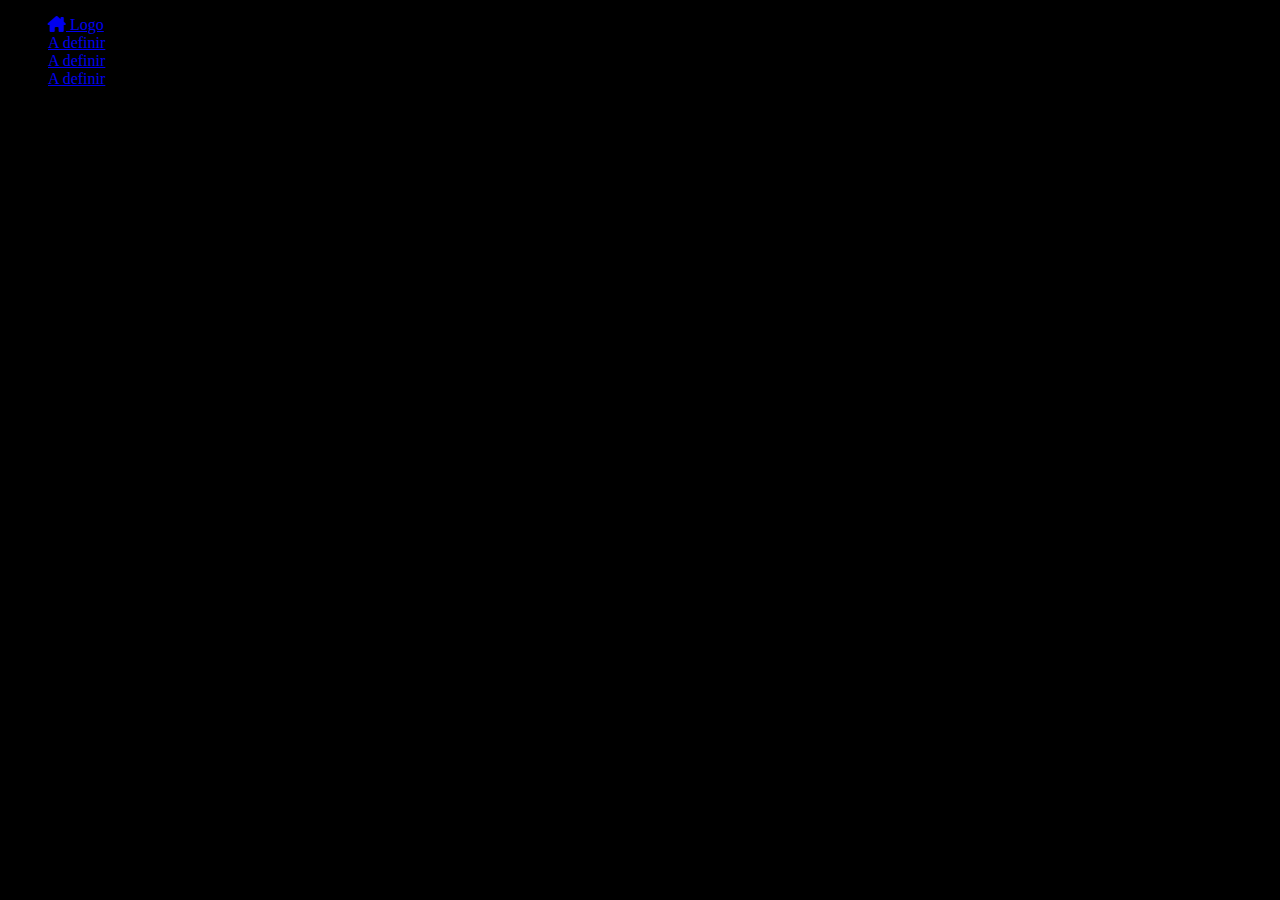
<file: html/index.html>
<!DOCTYPE html>
<html lang="en">
<head>
    <meta charset="UTF-8">
    <meta name="viewport" content="width=device-width, initial-scale=1.0">
    <title>Site academia</title>
    <link rel="stylesheet" href="../css/lp.css">
    <link rel="stylesheet" href="https://cdnjs.cloudflare.com/ajax/libs/font-awesome/6.7.2/css/all.min.css" integrity="sha512-Evv84Mr4kqVGRNSgIGL/F/aIDqQb7xQ2vcrdIwxfjThSH8CSR7PBEakCr51Ck+w+/U6swU2Im1vVX0SVk9ABhg==" crossorigin="anonymous" referrerpolicy="no-referrer" />
</head>
<body>
    <nav id="sidebar">
        <ul>
            <li class="active">
                <a href="index.html">
                    <i class="fa-solid fa-house-chimney"></i>
                    Logo
                </a>
            </li>
            <li><a href="#">A definir</a></li>
            <li><a href="#">A definir</a></li>
            <li><a href="#">A definir</a></li>
        </ul>
    </nav>
    <main>
        <div class="container">
            <h2>
                Hello, world
            </h2>
            <p>
                Lorem ipsum dolor, sit amet consectetur adipisicing elit. Nesciunt aut esse ipsa, quae accusamus a qui assumenda iusto omnis repellat natus veritatis veniam officia, nemo error quisquam consequuntur dolor quod.
            </p>
        </div>
        <div class="container">
            <h2>
                Example of a second container
            </h2>
            <p>
                Lorem ipsum dolor sit amet consectetur adipisicing elit. Harum, aut doloribus maiores vel libero minus placeat asperiores amet autem nesciunt saepe cumque quos dolores culpa voluptas veniam hic, optio consequuntur.
            </p>
        </div>
        <div class="container">
            <h2>
                Lorem
            </h2>
            <p>
                Lorem ipsum, dolor sit amet consectetur adipisicing elit. Ad dolorum voluptatum perferendis tempora at non ex dolorem dolores ab voluptate harum aperiam vero debitis, et aspernatur itaque voluptas excepturi eligendi.
            </p>
        </div>
    </main>
</body>
</html>
</file>
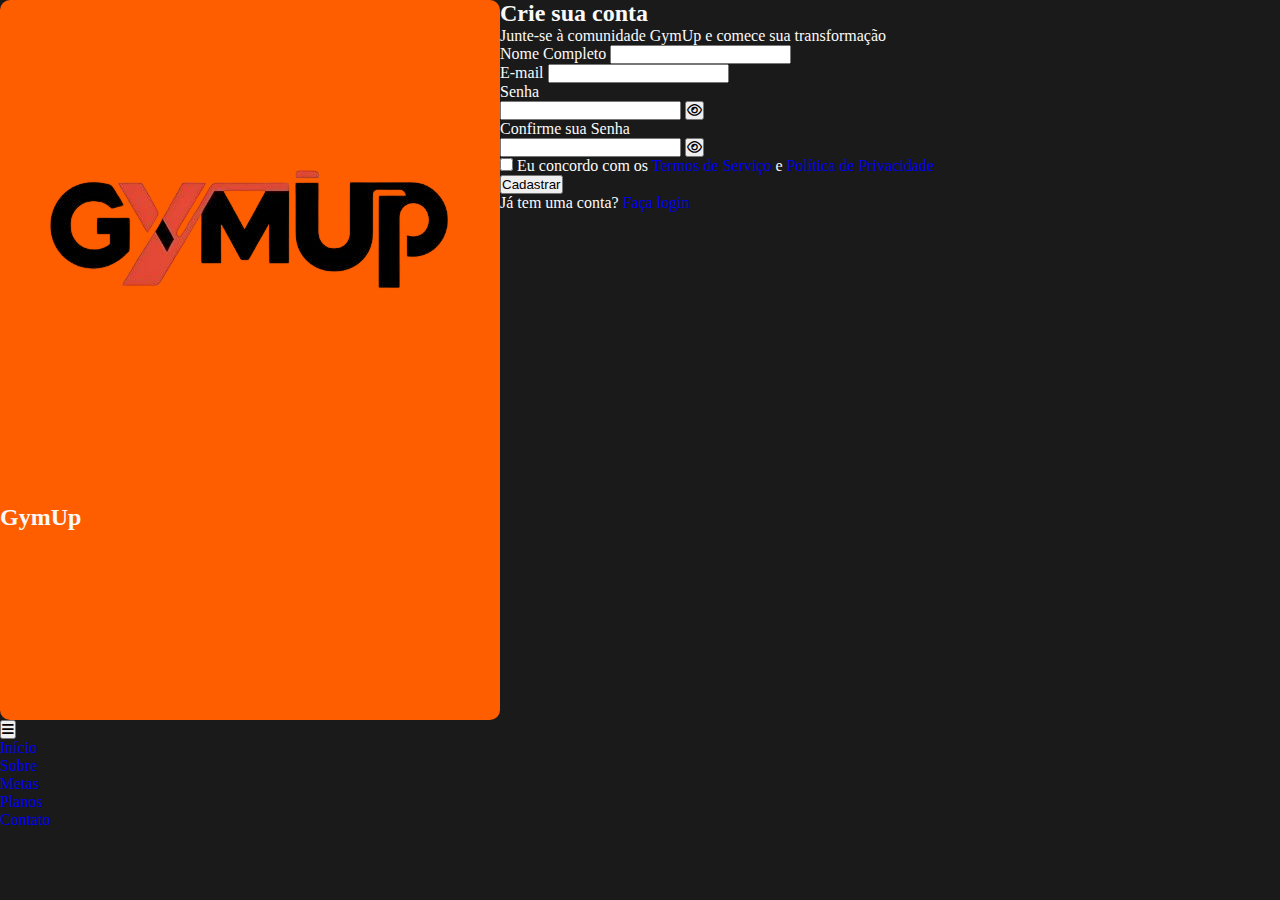
<file: html/cadastro.html>
<!DOCTYPE html>
<html lang="pt-BR">
<head>
  <meta charset="UTF-8">
  <meta name="viewport" content="width=device-width, initial-scale=1.0">
  <title>Cadastro - GymUp</title>
  <link rel="stylesheet" href="../css/index.css">
  <link rel="stylesheet" href="https://cdnjs.cloudflare.com/ajax/libs/font-awesome/6.7.2/css/all.min.css">
  <link href="https://fonts.googleapis.com/css2?family=Poppins:wght@700&family=Inter&display=swap" rel="stylesheet">
  <link rel="shortcut icon" href="../img/logo/Logo-removebg-preview.png" type="image/x-icon">
</head>
<body>
  <header id="header">
    <div class="logo">
      <img src="../img/logo/Logo-removebg-preview.png" alt="Logo GymUp">
      <h2>GymUp</h2>
    </div>
    <button class="menu-toggle" id="menu-toggle"><i class="fa-solid fa-bars"></i></button>
    <nav id="navbar">
      <ul>
        <li><a href="../index.html">Início</a></li>
        <li><a href="sobre.html">Sobre</a></li>
        <li><a href="metas.html">Metas</a></li>
        <li><a href="#">Planos</a></li>
        <li><a href="contato.html">Contato</a></li>
      </ul>
    </nav>
  </header>

  <section class="auth-section">
    <div class="auth-container">
      <div class="auth-header">
        <h2>Crie sua conta</h2>
        <p>Junte-se à comunidade GymUp e comece sua transformação</p>
      </div>
      
      <form id="register-form" class="auth-form">
        <div class="form-group">
          <label for="register-name">Nome Completo</label>
          <input type="text" id="register-name" required>
        </div>
        
        <div class="form-group">
          <label for="register-email">E-mail</label>
          <input type="email" id="register-email" required>
        </div>
        
        <div class="form-group">
          <label for="register-password">Senha</label>
          <div class="password-input">
            <input type="password" id="register-password" required>
            <button type="button" class="toggle-password">
              <i class="fa-regular fa-eye"></i>
            </button>
          </div>
        </div>
        
        <div class="form-group">
          <label for="register-confirm-password">Confirme sua Senha</label>
          <div class="password-input">
            <input type="password" id="register-confirm-password" required>
            <button type="button" class="toggle-password">
              <i class="fa-regular fa-eye"></i>
            </button>
          </div>
        </div>
        
        <div class="form-group checkbox-group">
          <input type="checkbox" id="terms" required>
          <label for="terms">Eu concordo com os <a href="#">Termos de Serviço</a> e <a href="#">Política de Privacidade</a></label>
        </div>
        
        <button type="submit" class="btn btn-primary auth-btn">Cadastrar</button>
        
        <div class="auth-footer">
          <p>Já tem uma conta? <a href="login.html">Faça login</a></p>
        </div>
      </form>
    </div>
  </section>

  <script src="../js/auth.js"></script>
  <script src="../js/index.js"></script>
</body>
</html>
</file>
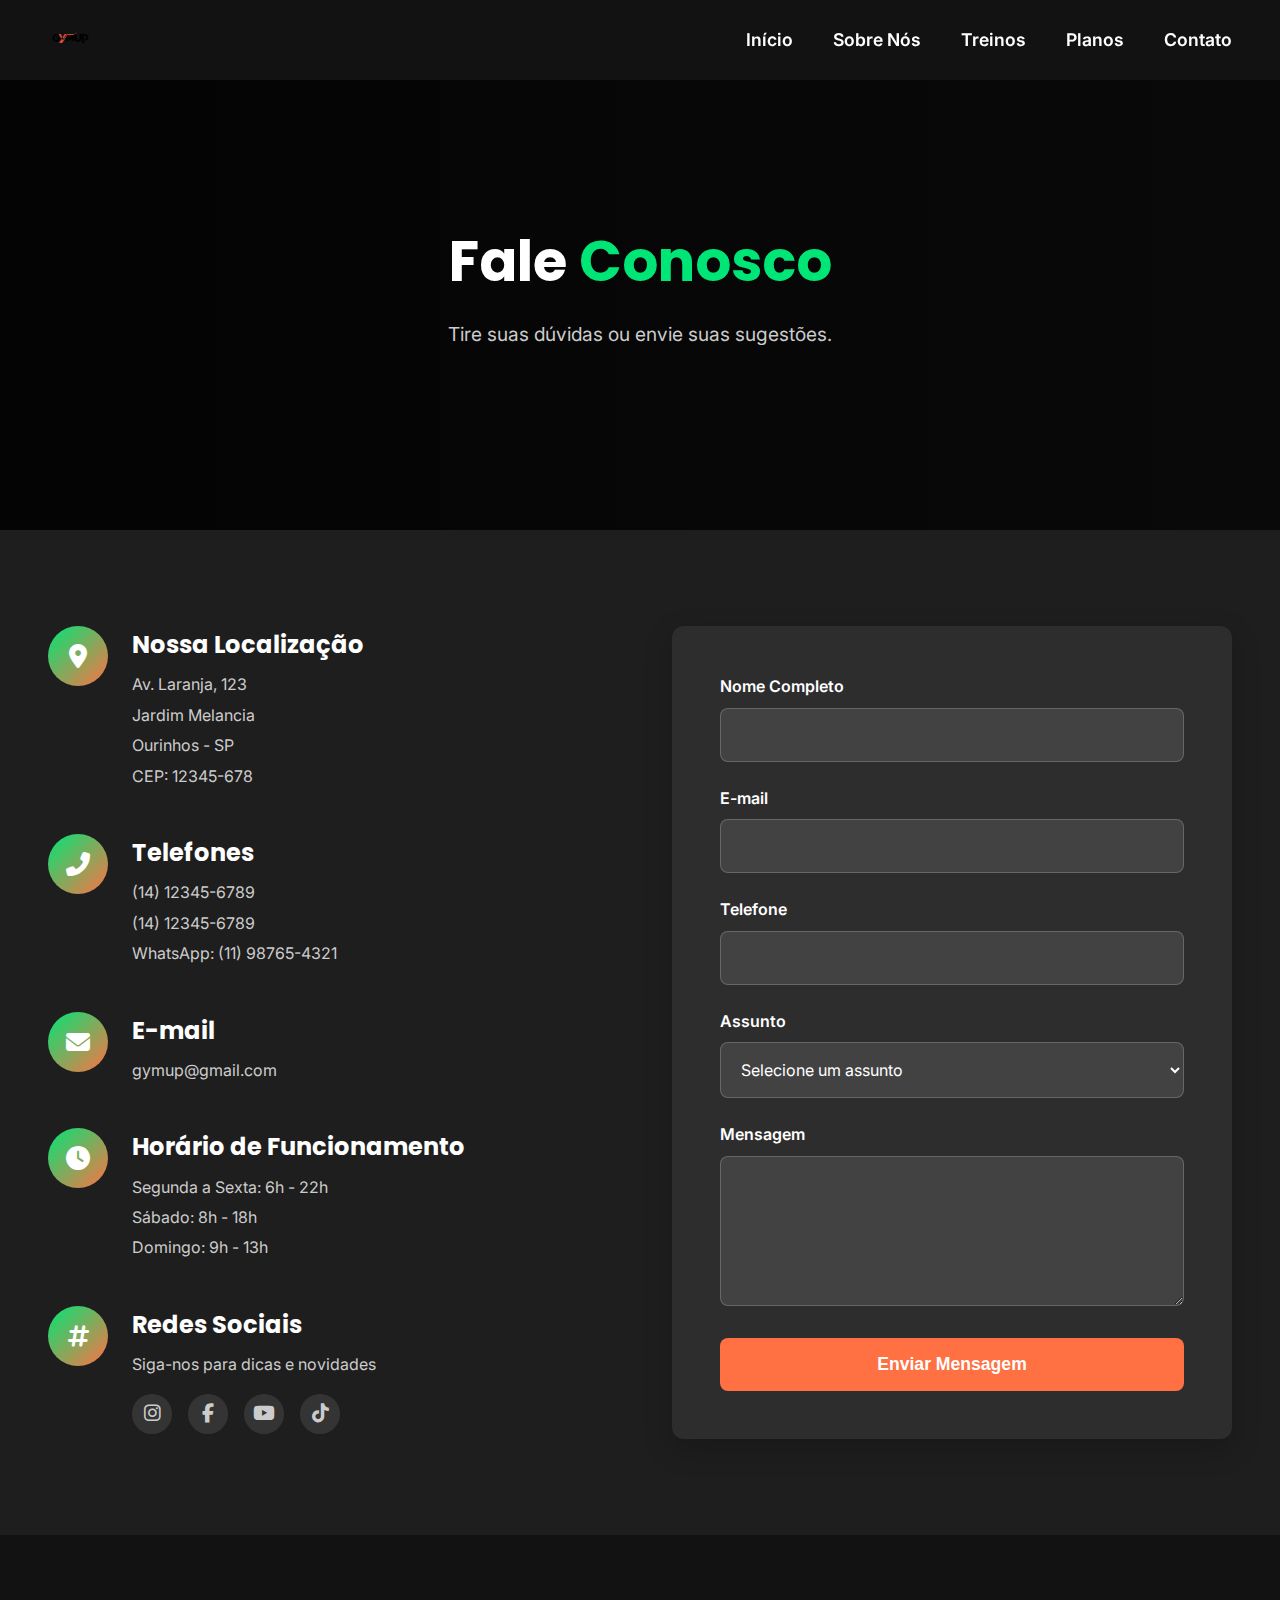
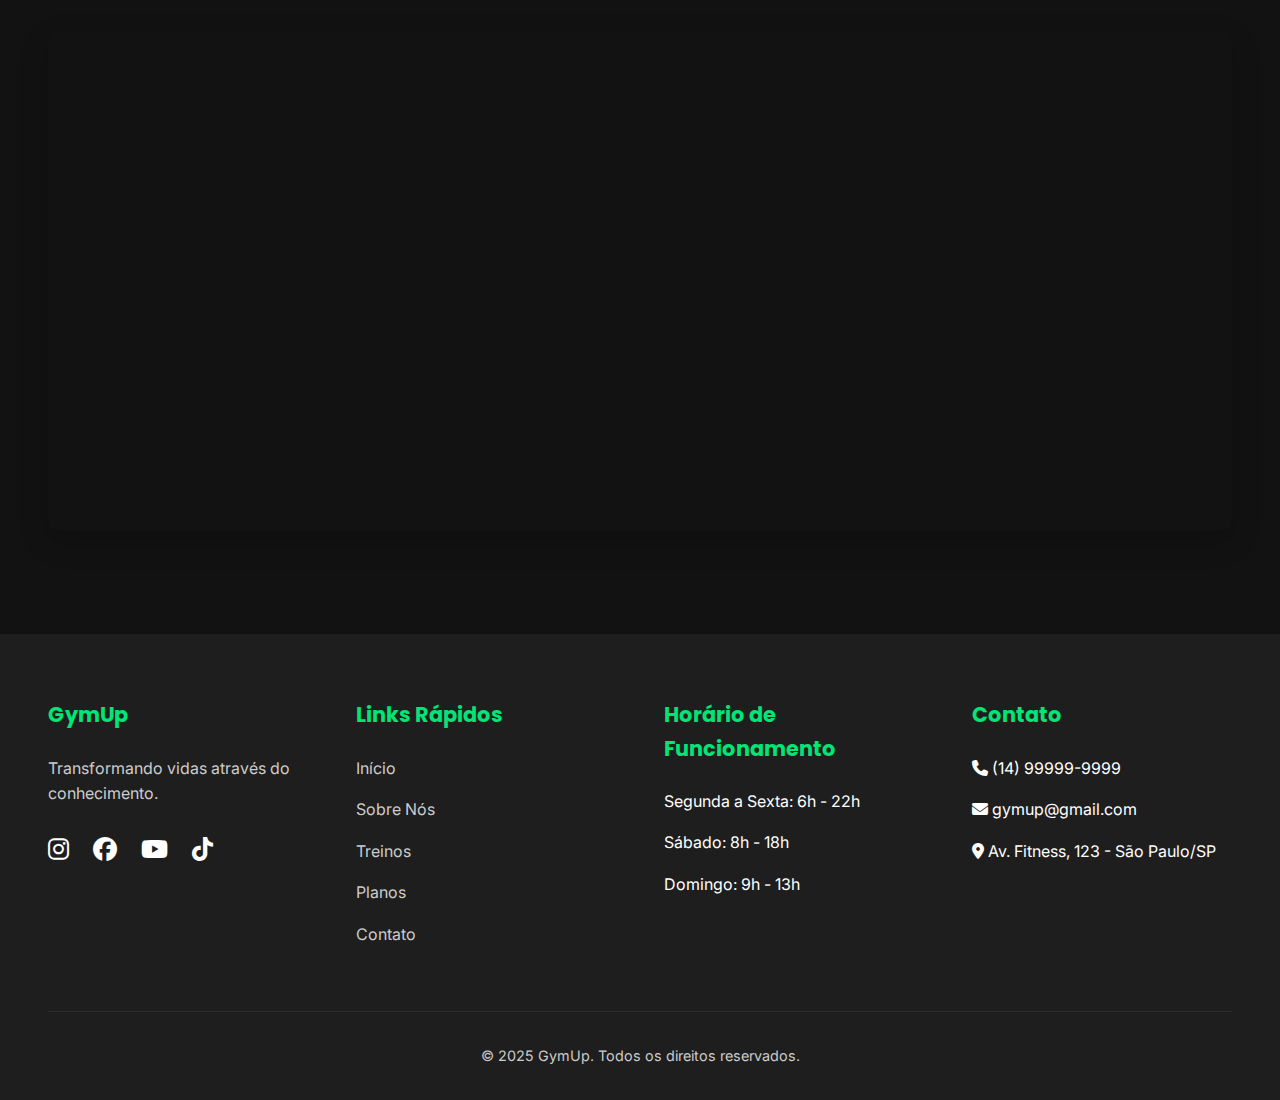
<file: html/contato.html>
<!DOCTYPE html>
<html lang="pt-BR">
<head>
  <meta charset="UTF-8" />
  <meta name="viewport" content="width=device-width, initial-scale=1.0" />
  <title>Contato - GymUp</title>
  
  <!-- Fontes e ícones -->
  <link rel="stylesheet" href="https://cdnjs.cloudflare.com/ajax/libs/font-awesome/6.7.2/css/all.min.css" />
  <link href="https://fonts.googleapis.com/css2?family=Poppins:wght@700&family=Inter:wght@400;600&display=swap" rel="stylesheet">
  <link rel="stylesheet" href="../css/contato.css">
  <link rel="shortcut icon" href="../img/logo/Logo-removebg-preview.png" type="image/x-icon">

</head>
<body>
  <header id="header">
    <div class="logo">
      <img src="../img/logo/Logo-removebg-preview.png" alt="Logo FitPower">
      <h2>GymUp</h2>
    </div>
    <button class="menu-toggle" id="menu-toggle"><i class="fa-solid fa-bars"></i></button>
    <nav id="navbar">
      <ul>
        <li><a href="../php/index.php">Início</a></li>
        <li><a href="sobre.html">Sobre Nós</a></li>
        <li><a href="../php/treino_criar.php">Treinos</a></li>
        <li><a href="planos.html">Planos</a></li>
        <li><a href="contato.html">Contato</a></li>
      </ul>
    </nav>
  </header>

  <section class="contact-hero">
    <div class="contact-hero-content">
      <h1>Fale <span>Conosco</span></h1>
      <p>Tire suas dúvidas ou envie suas sugestões.</p>
    </div>
  </section>

  <section class="contact-section">
    <div class="contact-container">
      <div class="contact-info">
        <div class="contact-card">
          <div class="contact-icon">
            <i class="fas fa-map-marker-alt"></i>
          </div>
          <div class="contact-text">
            <h3>Nossa Localização</h3>
            <p>Av. Laranja, 123</p>
            <p>Jardim Melancia</p>
            <p>Ourinhos - SP</p>
            <p>CEP: 12345-678</p>
          </div>
        </div>
        
        <div class="contact-card">
          <div class="contact-icon">
            <i class="fas fa-phone-alt"></i>
          </div>
          <div class="contact-text">
            <h3>Telefones</h3>
            <a href="tel:+5511987654321">(14) 12345-6789</a>
            <a href="tel:+551123456789">(14) 12345-6789</a>
            <p>WhatsApp: (11) 98765-4321</p>
          </div>
        </div>
        
        <div class="contact-card">
          <div class="contact-icon">
            <i class="fas fa-envelope"></i>
          </div>
          <div class="contact-text">
            <h3>E-mail</h3>
            <a href="mailto:contato@fitpower.com">gymup@gmail.com</a>
          </div>
        </div>
        
        <div class="contact-card">
          <div class="contact-icon">
            <i class="fas fa-clock"></i>
          </div>
          <div class="contact-text">
            <h3>Horário de Funcionamento</h3>
            <p>Segunda a Sexta: 6h - 22h</p>
            <p>Sábado: 8h - 18h</p>
            <p>Domingo: 9h - 13h</p>
          </div>
        </div>
        
        <div class="contact-card">
          <div class="contact-icon">
            <i class="fas fa-hashtag"></i>
          </div>
          <div class="contact-text">
            <h3>Redes Sociais</h3>
            <p>Siga-nos para dicas e novidades</p>
            <div class="social-media">
              <a href="#"><i class="fab fa-instagram"></i></a>
              <a href="#"><i class="fab fa-facebook-f"></i></a>
              <a href="#"><i class="fab fa-youtube"></i></a>
              <a href="#"><i class="fab fa-tiktok"></i></a>
            </div>
          </div>
        </div>
      </div>
      
      <div class="contact-form">
        <form id="form-contato" action="../php/contato.php" method="POST">
          <div class="form-group">
            <label for="nome">Nome Completo</label>
            <input type="text" id="nome" class="form-control" required name="nome">
          </div>
          
          <div class="form-group">
            <label for="email">E-mail</label>
            <input type="email" id="email" class="form-control" required name="email"> 
          </div>
          
          <div class="form-group">
            <label for="telefone">Telefone</label>
            <input type="tel" id="telefone" class="form-control" name="telefone" required>
          </div>
          
          <div class="form-group">
            <label for="assunto">Assunto</label>
            <select id="assunto" class="form-control" required name="assunto">
              <option value="">Selecione um assunto</option>
              <option value="duvida">Dúvida</option>
              <option value="matricula">Matrícula</option>
              <option value="sugestao">Sugestão</option>
              <option value="reclamacao">Reclamação</option>
              <option value="outro">Outro</option>
            </select>
          </div>
          
          <div class="form-group">
            <label for="mensagem">Mensagem</label>
            <textarea id="mensagem" class="form-control" required name="mensagem"></textarea>
          </div>
          
          <button type="submit" class="btn-submit" value="Enviar">Enviar Mensagem</button>
        </form>
      </div>
    </div>
  </section>

  <section class="map-section">
    <div class="map-container">
      <iframe src="https://www.google.com/maps/embed?pb=!1m18!1m12!1m3!1d3657.1975844550986!2d-46.65867592469144!3d-23.561347178799108!2m3!1f0!2f0!3f0!3m2!1i1024!2i768!4f13.1!3m3!1m2!1s0x94ce59ceb1eb771f%3A0xe904f6a669744da1!2sAv.%20Paulista%2C%201000%20-%20Bela%20Vista%2C%20S%C3%A3o%20Paulo%20-%20SP%2C%2001310-100!5e0!3m2!1spt-BR!2sbr!4v1683138179352!5m2!1spt-BR!2sbr" allowfullscreen="" loading="lazy" referrerpolicy="no-referrer-when-downgrade"></iframe>
    </div>
  </section>

  <footer>
    <div class="footer-content">
      <div class="footer-column">
        <h3>GymUp</h3>
        <p style="color: var(--secondary-text-clr);">Transformando vidas através do conhecimento.</p>
        <div class="footer-social">
          <a href="#"><i class="fab fa-instagram"></i></a>
          <a href="#"><i class="fab fa-facebook"></i></a>
          <a href="#"><i class="fab fa-youtube"></i></a>
          <a href="#"><i class="fab fa-tiktok"></i></a>
        </div>
      </div>
      <div class="footer-column">
        <h3>Links Rápidos</h3>
        <ul>
          <li><a href="index.html">Início</a></li>
          <li><a href="sobre.html">Sobre Nós</a></li>
          <li><a href="treinos.html">Treinos</a></li>
          <li><a href="planos.html">Planos</a></li>
          <li><a href="contato.html">Contato</a></li>
        </ul>
      </div>
      <div class="footer-column">
        <h3>Horário de Funcionamento</h3>
        <ul>
          <li>Segunda a Sexta: 6h - 22h</li>
          <li>Sábado: 8h - 18h</li>
          <li>Domingo: 9h - 13h</li>
        </ul>
      </div>
      <div class="footer-column">
        <h3>Contato</h3>
        <ul>
          <li><i class="fas fa-phone"></i> (14) 99999-9999</li>
          <li><i class="fas fa-envelope"></i> gymup@gmail.com</li>
          <li><i class="fas fa-map-marker-alt"></i> Av. Fitness, 123 - São Paulo/SP</li>
        </ul>
      </div>
    </div>
    <div class="copyright">
      <p>&copy; 2025 GymUp. Todos os direitos reservados.</p>
    </div>
  </footer>

  <script src="../js/contato.js"></script>
    
  </script>
</body>
</html>
</file>
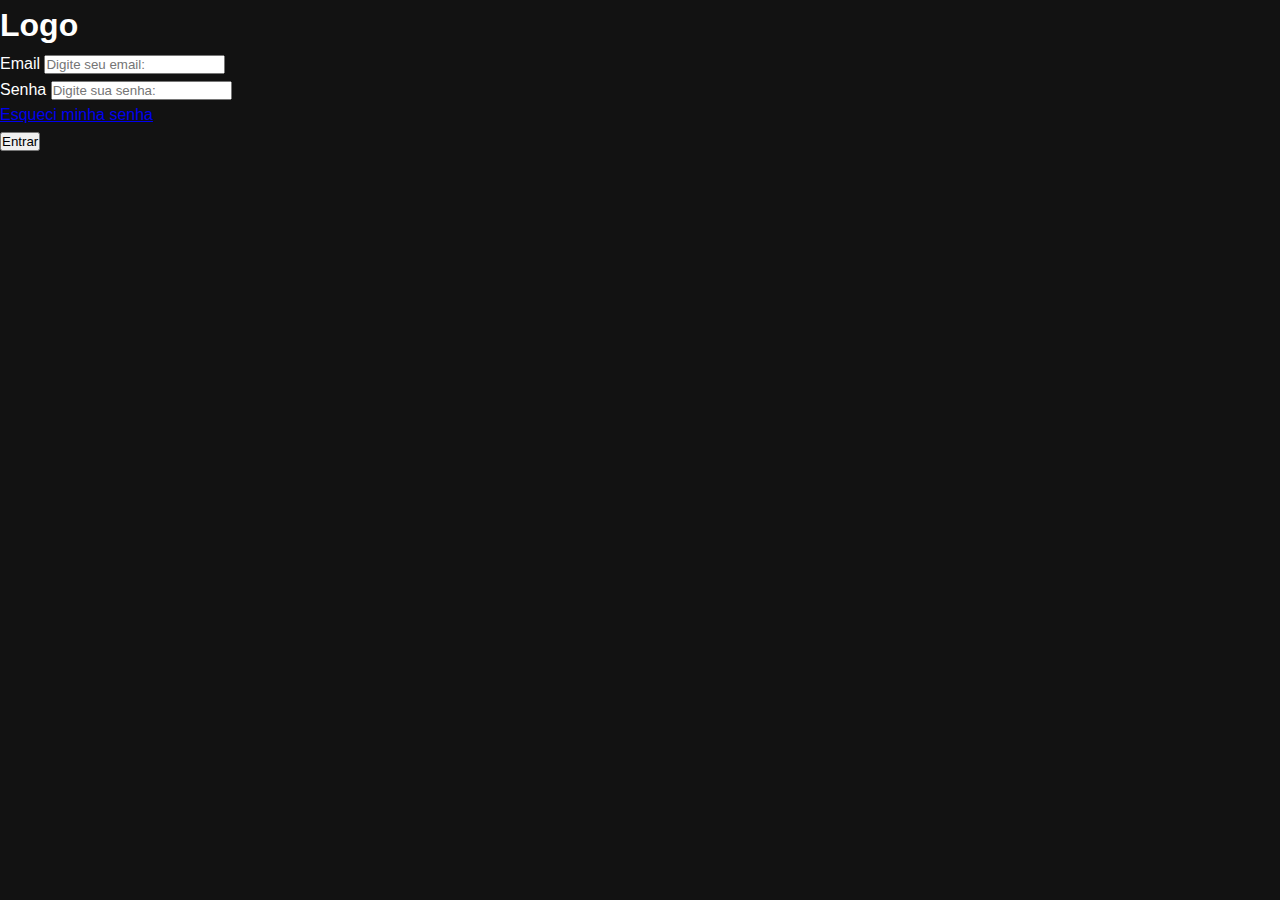
<file: html/login.html>
<!DOCTYPE html>
<html lang="pt-br">
    <head>
        <meta charset="UTF-8">
        <title>Login</title>
        <link rel="stylesheet" href="../css/login.css">
    </head>
    <body>
        <div class="logo">
            <h1>Logo</h1>
        </div>
        <!--FORMULARIO LOGIN-->
        <form class="form-login">
            <!--Email-->
            <div class="campo">
                <label for="email">Email</label>
                <input type="email" id="email" name="email" placeholder="Digite seu email:" required>
            </div>
            <!--Email-->
            <div class="campo">
                <label for="senha">Senha</label>
                <input type="password" id="senha" name="senha" placeholder="Digite sua senha:" required>
            </div>
            <!--Link esqueci minha senha-->
            <div class="link-senha">
                <a href="#">Esqueci minha senha</a>
            </div>
            <!--Botão Login-->
            <button type="submit" class="btn-entrar">Entrar</button>
        </form>
    </body>
</file>
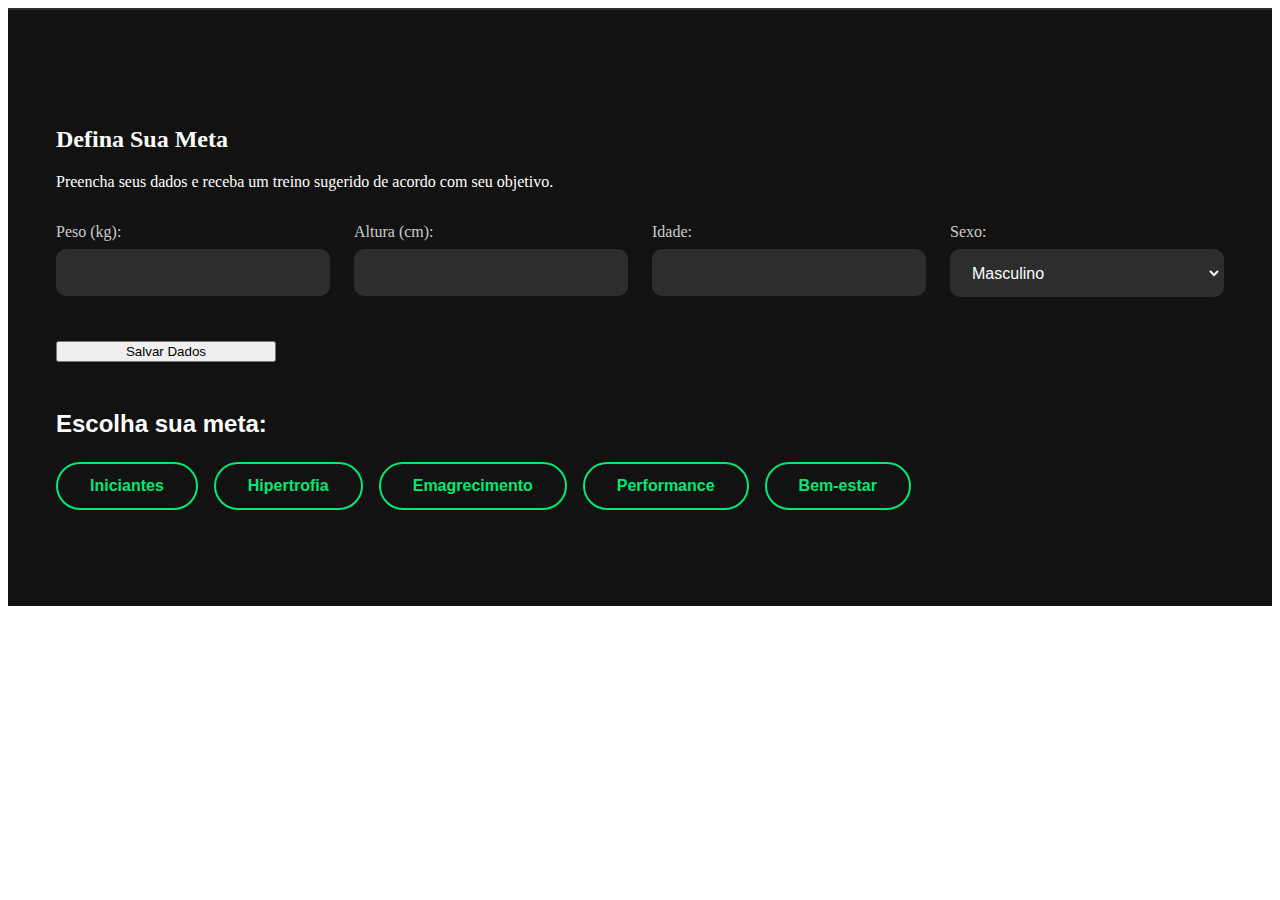
<file: tests/testes.html>
<!DOCTYPE html>
<html lang="en">
<head>
  <meta charset="UTF-8">
  <meta name="viewport" content="width=device-width, initial-scale=1.0">
  <title>Document</title>
  <link rel="stylesheet" href="style.css">
</head>
<body>
  <section class="personal-goals">
  <div class="section-header">
    <h2>Defina Sua Meta</h2>
    <p>Preencha seus dados e receba um treino sugerido de acordo com seu objetivo.</p>
  </div>

  <div class="user-inputs">
    <label>Peso (kg): <input type="number" id="peso" /></label>
    <label>Altura (cm): <input type="number" id="altura" /></label>
    <label>Idade: <input type="number" id="idade" /></label>
    <label>Sexo:
      <select id="sexo">
        <option value="masculino">Masculino</option>
        <option value="feminino">Feminino</option>
        <option value="outro">Outro</option>
      </select>
    </label>
    <button id="salvarDados" class="btn btn-primary">Salvar Dados</button>
  </div>

  <div class="goal-selector">
    <h3>Escolha sua meta:</h3>
    <div class="goals">
      <button class="goal-btn" data-meta="iniciante">Iniciantes</button>
      <button class="goal-btn" data-meta="hipertrofia">Hipertrofia</button>
      <button class="goal-btn" data-meta="emagrecimento">Emagrecimento</button>
      <button class="goal-btn" data-meta="performance">Performance</button>
      <button class="goal-btn" data-meta="bem-estar">Bem-estar</button>
    </div>
  </div>

  <div id="resultadoTreino" class="treino-box"></div>
</section>

<script src="js.js"></script>
</body>
</html>
</file>
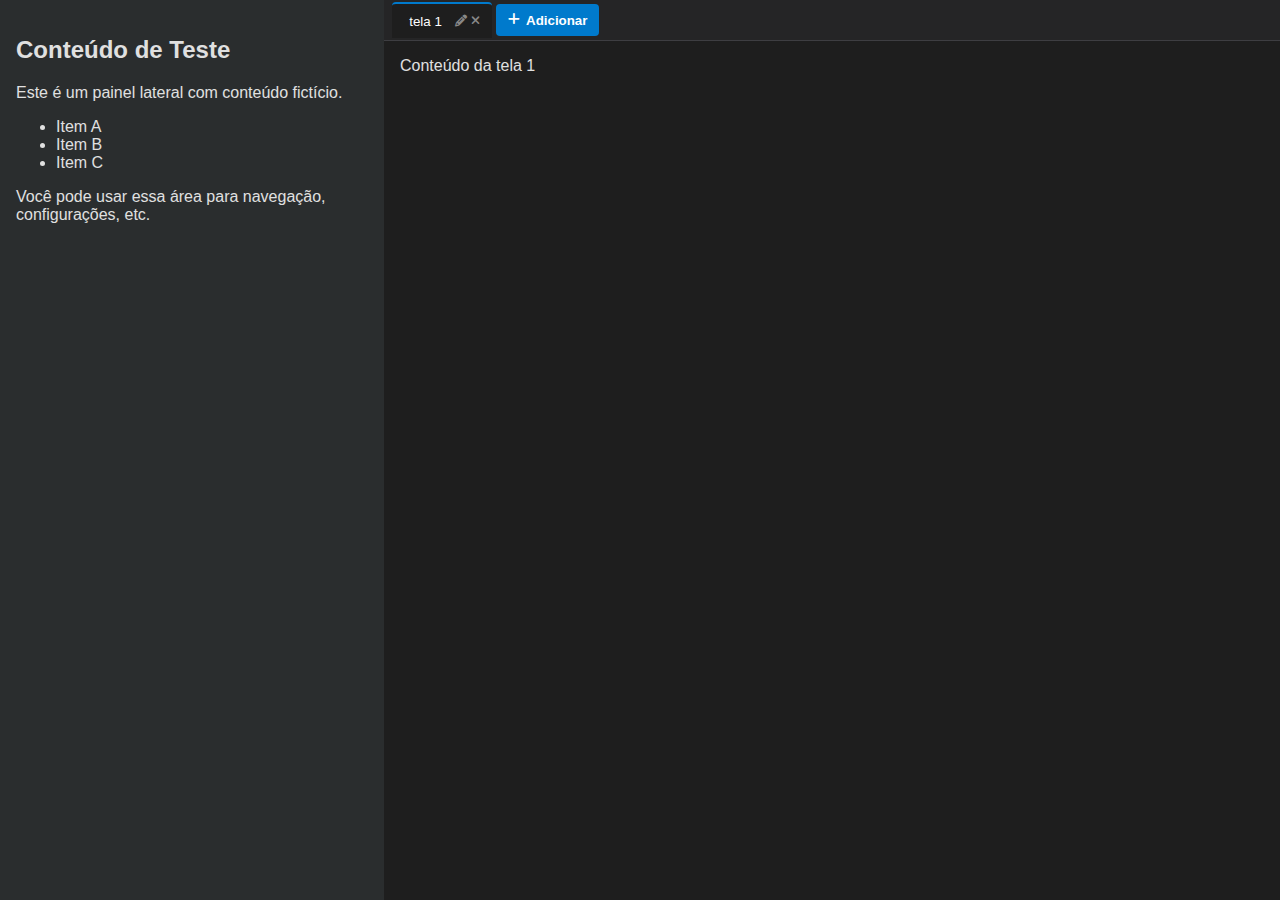
<file: tests/nsei/version1/a.html>
<!DOCTYPE html>
<html lang="pt-BR">
<head>
  <meta charset="UTF-8" />
  <meta name="viewport" content="width=device-width, initial-scale=1.0" />
  <title>Layout com Abas</title>
  <link rel="stylesheet" href="https://cdnjs.cloudflare.com/ajax/libs/font-awesome/6.4.0/css/all.min.css" />
  <style>
    :root {
      --tab-height: 40px;
    }

    * {
      box-sizing: border-box;
    }

    body {
      margin: 0;
      font-family: 'Segoe UI', Tahoma, Geneva, Verdana, sans-serif;
      background-color: #1e1e1e;
      color: #e0e0e0;
    }

    .wrapper {
      display: flex;
      height: 100vh;
    }

    .left-panel {
      width: 30%;
      background-color: #2a2d2e;
      padding: 16px;
      overflow-y: auto;
    }

    .right-panel {
      width: 70%;
      display: flex;
      flex-direction: column;
    }

    .tabs-container {
      overflow-x: auto;
      -webkit-overflow-scrolling: touch;
      background-color: #252526;
      border-bottom: 1px solid #3e3e42;
    }

    .tabs-container::-webkit-scrollbar {
      height: 8px;
    }

    .tabs-container::-webkit-scrollbar-track {
      background: #1e1e1e;
    }

    .tabs-container::-webkit-scrollbar-thumb {
      background: #444;
      border-radius: 4px;
    }

    .tabs-container::-webkit-scrollbar-thumb:hover {
      background: #666;
    }

    .tabs-container {
      scrollbar-width: thin;
      scrollbar-color: #444 #1e1e1e;
    }

    .tabs {
      display: inline-flex;
      height: var(--tab-height);
      align-items: center;
      padding: 0 8px;
      min-width: 100%;
    }

    .tab-button {
      height: calc(var(--tab-height) - 4px);
      min-width: 100px;
      max-width: 200px;
      padding: 0 12px;
      cursor: pointer;
      background-color: transparent;
      border: none;
      font-weight: 500;
      color: #b8b8b8;
      border-radius: 4px 4px 0 0;
      display: flex;
      align-items: center;
      gap: 8px;
      flex-shrink: 0;
      white-space: nowrap;
      overflow: hidden;
      text-overflow: ellipsis;
      position: relative;
    }

    .tab-button.active {
      background-color: #1e1e1e;
      color: white;
      border-top: 2px solid #007acc;
    }

    .tab-button.active::after {
      content: '';
      position: absolute;
      bottom: -1px;
      left: 0;
      right: 0;
      height: 1px;
      background-color: #1e1e1e;
    }

    .tab-content {
      background-color: #1e1e1e;
      padding: 16px;
      flex: 1;
      display: none;
      overflow-y: auto;
    }

    .tab-content.active {
      display: block;
    }

    #add-tab {
      padding: 0 12px;
      height: calc(var(--tab-height) - 8px);
      background-color: #007acc;
      color: white;
      border: none;
      cursor: pointer;
      margin-left: 4px;
      border-radius: 4px;
      display: flex;
      align-items: center;
      font-weight: bold;
      gap: 6px;
    }

    #add-tab:hover {
      background-color: #0062a3;
    }

    .tab-title {
      overflow: hidden;
      text-overflow: ellipsis;
      flex-grow: 1;
    }

    .tab-title[contenteditable="true"] {
      outline: 2px solid #007acc;
      background-color: #252526;
      border-radius: 2px;
      padding: 0 4px;
    }

    .tab-actions {
      display: flex;
      gap: 4px;
    }

    .tab-action {
      color: #888;
      cursor: pointer;
      font-size: 12px;
    }

    .tab-action:hover {
      color: #fff;
    }
  </style>
</head>
<body>

  <div class="wrapper">
    <!-- Painel esquerdo -->
    <div class="left-panel">
      <h2>Conteúdo de Teste</h2>
      <p>Este é um painel lateral com conteúdo fictício.</p>
      <ul>
        <li>Item A</li>
        <li>Item B</li>
        <li>Item C</li>
      </ul>
      <p>Você pode usar essa área para navegação, configurações, etc.</p>
    </div>

    <!-- Painel direito com abas -->
    <div class="right-panel">
      <div class="tabs-container">
        <div class="tabs" id="tab-buttons">
          <button class="tab-button active" data-tab-id="tab1">
            <span class="tab-title" ondblclick="editTabTitle(this)">tela 1</span>
            <div class="tab-actions">
              <i class="fas fa-pencil-alt tab-action" onclick="event.stopPropagation(); editTabTitle(this.closest('.tab-button').querySelector('.tab-title'))"></i>
              <i class="fas fa-times tab-action" onclick="event.stopPropagation(); removeTab('tab1', this.closest('.tab-button'))"></i>
            </div>
          </button>
          <button id="add-tab" onclick="addTab()">
            <i class="fas fa-plus"></i>
            <span>Adicionar</span>
          </button>
        </div>
      </div>

      <div id="tab1" class="tab-content active">
        Conteúdo da tela 1
      </div>
    </div>
  </div>

  <script>
    let tabCount = 1;

    function showTab(tabId) {
      document.querySelectorAll('.tab-button').forEach(btn => btn.classList.remove('active'));
      document.querySelectorAll('.tab-content').forEach(tab => tab.classList.remove('active'));

      const button = document.querySelector(`.tab-button[data-tab-id="${tabId}"]`);
      const content = document.getElementById(tabId);
      if (button) button.classList.add('active');
      if (content) content.classList.add('active');
    }

    function addTab() {
      tabCount++;
      const tabId = `tab${tabCount}`;
      const tabTitle = `Aba ${tabCount}`;

      // Criar botão
      const newBtn = document.createElement('button');
      newBtn.className = 'tab-button';
      newBtn.setAttribute('data-tab-id', tabId);

      const span = document.createElement('span');
      span.className = 'tab-title';
      span.innerText = tabTitle;
      span.setAttribute('ondblclick', 'editTabTitle(this)');

      const actionsDiv = document.createElement('div');
      actionsDiv.className = 'tab-actions';

      const editIcon = document.createElement('i');
      editIcon.className = 'fas fa-pencil-alt tab-action';
      editIcon.onclick = (e) => {
        e.stopPropagation();
        editTabTitle(span);
      };

      const closeIcon = document.createElement('i');
      closeIcon.className = 'fas fa-times tab-action';
      closeIcon.onclick = (e) => {
        e.stopPropagation();
        removeTab(tabId, newBtn);
      };

      actionsDiv.appendChild(editIcon);
      actionsDiv.appendChild(closeIcon);

      newBtn.appendChild(span);
      newBtn.appendChild(actionsDiv);

      const addButton = document.getElementById('add-tab');
      document.getElementById('tab-buttons').insertBefore(newBtn, addButton);

      // Criar conteúdo
      const newContent = document.createElement('div');
      newContent.className = 'tab-content';
      newContent.id = tabId;
      newContent.innerText = `Conteúdo da ${tabTitle}`;
      document.querySelector('.right-panel').appendChild(newContent);

      // Ativar nova aba
      showTab(tabId);
      newBtn.scrollIntoView({ behavior: 'smooth', inline: 'center' });
    }

    function editTabTitle(element) {
      element.setAttribute('contenteditable', 'true');
      element.focus();

      const finish = () => {
        if (!element.innerText.trim()) {
          element.innerText = 'Nova aba';
        }
        element.removeAttribute('contenteditable');
      };

      element.addEventListener('blur', finish, { once: true });
      element.addEventListener('keydown', (e) => {
        if (e.key === 'Enter') {
          e.preventDefault();
          element.blur();
        }
      }, { once: true });
    }

    function removeTab(tabId, button) {
      const content = document.getElementById(tabId);
      if (content) content.remove();
      if (button) button.remove();

      if (!document.querySelector('.tab-content.active')) {
        const first = document.querySelector('.tab-content');
        if (first) showTab(first.id);
      }
    }

    // Clique nas abas
    document.addEventListener('click', (e) => {
      const btn = e.target.closest('.tab-button');
      if (btn && btn.id !== 'add-tab' && !e.target.classList.contains('tab-action')) {
        const tabId = btn.getAttribute('data-tab-id');
        showTab(tabId);
      }
    });
  </script>
</body>
</html>
</file>
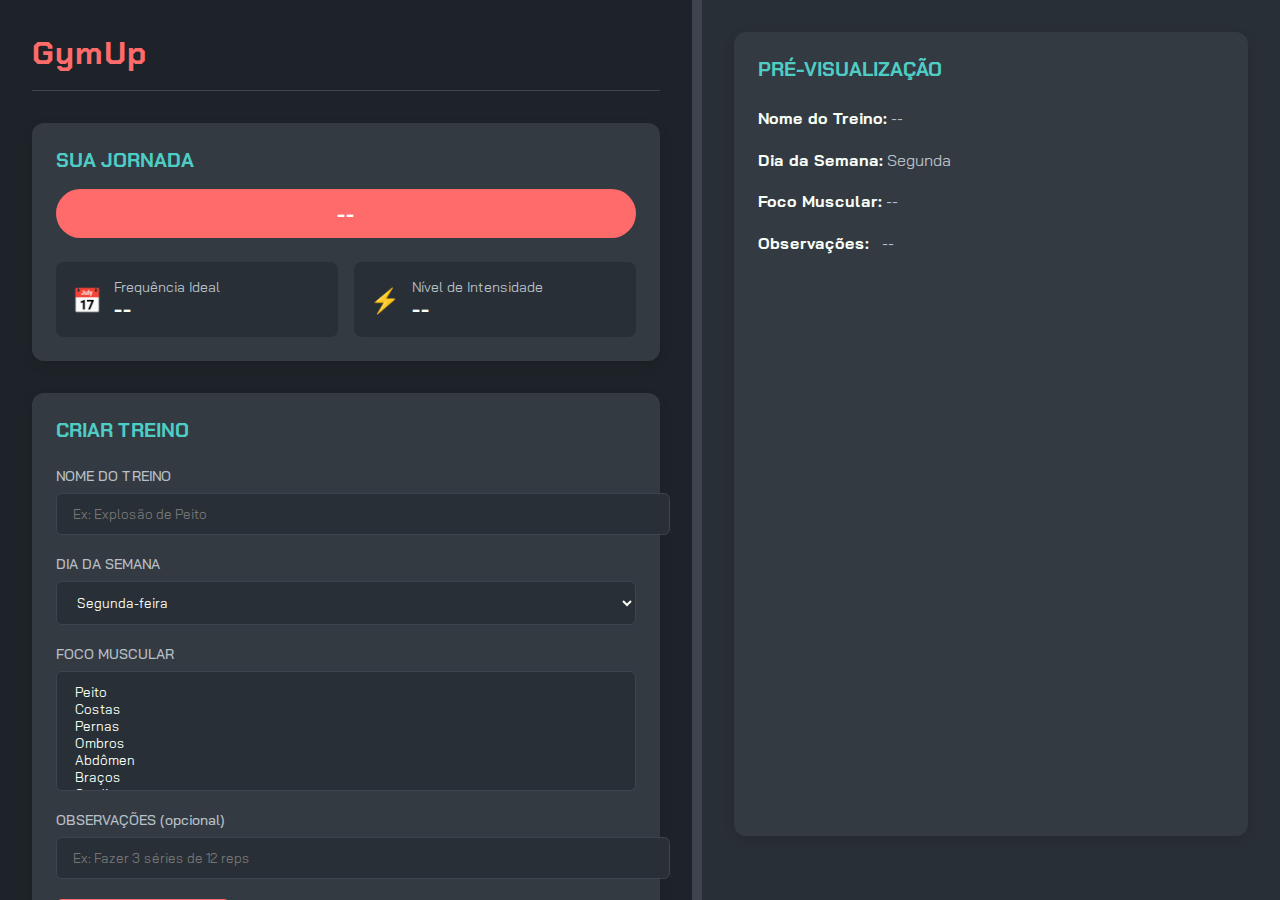
<file: tests/nsei/version2/a-atualizado.html>
<!DOCTYPE html>
<html lang="pt-BR">
<head>
  <meta charset="UTF-8" />
  <meta name="viewport" content="width=device-width, initial-scale=1.0" />
  <title>GymUp | Criador de Treinos</title>
  <link href="https://fonts.googleapis.com/css2?family=Chakra+Petch:wght@400;500;600;700&family=Bai+Jamjuree:wght@400;500;600&display=swap" rel="stylesheet">
  <link rel="stylesheet" href="https://cdnjs.cloudflare.com/ajax/libs/font-awesome/6.4.0/css/all.min.css" />
  <style>
    :root {
      --primary: #FF6B6B;
      --primary-dark: #E05555;
      --secondary: #4ECDC4;
      --bg-dark: #292F36;
      --bg-darker: #1E2329;
      --card-bg: #343A42;
      --text-primary: #F7FFF7;
      --text-secondary: #B8C0C8;
      --border: #3D444E;
      --success: #6BCB77;
      --warning: #FFD166;
    }

    body {
      margin: 0;
      font-family: 'Bai Jamjuree', sans-serif;
      background-color: var(--bg-dark);
      color: var(--text-primary);
      user-select: none;
    }

    .wrapper {
      display: flex;
      height: 100vh;
      overflow: hidden;
      position: relative;
    }

    .left-panel {
      width: 55%;
      overflow-y: auto;
      padding: 2rem;
      background-color: var(--bg-darker);
      min-width: 300px;
    }

    .right-panel {
      width: 45%;
      display: flex;
      flex-direction: column;
      border-left: 1px solid var(--border);
      background-color: var(--bg-dark);
      padding: 2rem;
      overflow-y: auto;
      min-width: 300px;
    }

    .resize-handle {
      width: 10px;
      background-color: var(--border);
      cursor: col-resize;
      transition: background-color 0.2s;
    }

    .resize-handle:hover {
      background-color: var(--primary);
    }

    /* Header Styles */
    header {
      display: flex;
      justify-content: space-between;
      align-items: center;
      margin-bottom: 2rem;
      padding-bottom: 1rem;
      border-bottom: 1px solid var(--border);
    }

    .logo {
      font-family: 'Chakra Petch', sans-serif;
      font-size: 2rem;
      font-weight: 700;
      color: var(--primary);
      letter-spacing: 1px;
    }

    /* Button Styles */
    .btn {
      padding: 0.75rem 1.5rem;
      border-radius: 6px;
      font-weight: 600;
      cursor: pointer;
      transition: all 0.3s ease;
      font-family: 'Bai Jamjuree', sans-serif;
      border: none;
    }

    .btn-primary {
      background-color: var(--primary);
      color: white;
    }

    .btn-primary:hover {
      background-color: var(--primary-dark);
      transform: translateY(-2px);
    }

    /* Meta Panel Styles */
    .meta-panel {
      background-color: var(--card-bg);
      border-radius: 12px;
      padding: 1.5rem;
      margin-bottom: 2rem;
      box-shadow: 0 4px 12px rgba(0, 0, 0, 0.1);
    }

    .meta-panel h1 {
      font-family: 'Chakra Petch', sans-serif;
      font-size: 1.25rem;
      color: var(--secondary);
      margin-top: 0;
      margin-bottom: 1rem;
    }

    .meta-badge {
      background-color: var(--primary);
      color: white;
      padding: 0.75rem 1.5rem;
      border-radius: 50px;
      font-weight: 700;
      font-size: 1.25rem;
      text-align: center;
      margin-bottom: 1.5rem;
    }

    .meta-stats {
      display: flex;
      gap: 1rem;
    }

    .stat-item {
      flex: 1;
      background-color: var(--bg-dark);
      border-radius: 8px;
      padding: 1rem;
      display: flex;
      align-items: center;
      gap: 0.75rem;
    }

    .stat-icon {
      font-size: 1.5rem;
    }

    .stat-item div div:first-child {
      color: var(--text-secondary);
      font-size: 0.875rem;
    }

    .stat-item strong {
      font-size: 1.25rem;
      color: var(--text-primary);
    }

    /* Workout Creator Styles */
    .workout-creator {
      background-color: var(--card-bg);
      border-radius: 12px;
      padding: 1.5rem;
      margin-bottom: 2rem;
      box-shadow: 0 4px 12px rgba(0, 0, 0, 0.1);
    }

    .workout-creator h1 {
      font-family: 'Chakra Petch', sans-serif;
      font-size: 1.25rem;
      color: var(--secondary);
      margin-top: 0;
      margin-bottom: 1.5rem;
    }

    .input-group {
      margin-bottom: 1.25rem;
    }

    .input-label {
      display: block;
      margin-bottom: 0.5rem;
      color: var(--text-secondary);
      font-size: 0.875rem;
      font-weight: 500;
    }

    .input-field {
      width: 100%;
      padding: 0.75rem 1rem;
      border-radius: 6px;
      border: 1px solid var(--border);
      background-color: var(--bg-dark);
      color: var(--text-primary);
      font-family: 'Bai Jamjuree', sans-serif;
    }

    .input-field:focus {
      outline: none;
      border-color: var(--primary);
    }

    select.input-field[multiple] {
      height: auto;
      min-height: 120px;
    }

    /* Workout Display Styles */
    .workout-display {
      background-color: var(--card-bg);
      border-radius: 12px;
      padding: 1.5rem;
      box-shadow: 0 4px 12px rgba(0, 0, 0, 0.1);
    }

    .workout-display h1 {
      font-family: 'Chakra Petch', sans-serif;
      font-size: 1.25rem;
      color: var(--secondary);
      margin-top: 0;
      margin-bottom: 1.5rem;
    }

    .empty-state {
      text-align: center;
      padding: 2rem;
      color: var(--text-secondary);
    }

    .empty-icon {
      font-size: 3rem;
      margin-bottom: 1rem;
    }

    /* Preview Styles */
    .preview-panel {
      background-color: var(--card-bg);
      border-radius: 12px;
      padding: 1.5rem;
      margin-bottom: 2rem;
      box-shadow: 0 4px 12px rgba(0, 0, 0, 0.1);
      height: 100%;
    }

    .preview-panel h1 {
      font-family: 'Chakra Petch', sans-serif;
      font-size: 1.25rem;
      color: var(--secondary);
      margin-top: 0;
      margin-bottom: 1.5rem;
    }

    .preview-content {
      color: var(--text-secondary);
      line-height: 1.6;
    }

    .preview-item {
      margin-bottom: 1rem;
    }

    .preview-item strong {
      color: var(--text-primary);
      display: inline-block;
      min-width: 120px;
    }

    /* Responsive Design */
    @media (max-width: 1024px) {
      .wrapper {
        flex-direction: column;
      }
      .left-panel, .right-panel {
        width: 100% !important;
        height: auto;
      }
      .right-panel {
        border-left: none;
        border-top: 1px solid var(--border);
      }
      .resize-handle {
        display: none;
      }
    }

    @media (max-width: 768px) {
      .meta-stats {
        flex-direction: column;
      }
    }
  </style>
</head>
<body>
  <div class="wrapper">
    <div class="left-panel">
      <div class="container">
        <header>
          <div class="logo">GymUp</div>
        </header>

        <div class="meta-panel">
          <h1>SUA JORNADA</h1>
          <div class="meta-badge" id="metaAtual">--</div>
          <div class="meta-stats">
            <div class="stat-item">
              <div class="stat-icon">📅</div>
              <div>
                <div>Frequência Ideal</div>
                <strong id="diasIdeais">--</strong>
              </div>
            </div>
            <div class="stat-item">
              <div class="stat-icon">⚡</div>
              <div>
                <div>Nível de Intensidade</div>
                <strong id="nivelIntensidade">--</strong>
              </div>
            </div>
          </div>
        </div>

        <div class="workout-creator">
          <h1>CRIAR TREINO</h1>
          <div class="input-group">
            <label class="input-label">NOME DO TREINO</label>
            <input type="text" id="nomeTreino" class="input-field" placeholder="Ex: Explosão de Peito">
          </div>
          <div class="input-group">
            <label class="input-label">DIA DA SEMANA</label>
            <select id="diaSemana" class="input-field">
              <option value="Segunda">Segunda-feira</option>
              <option value="Terça">Terça-feira</option>
              <option value="Quarta">Quarta-feira</option>
              <option value="Quinta">Quinta-feira</option>
              <option value="Sexta">Sexta-feira</option>
              <option value="Sábado">Sábado</option>
              <option value="Domingo">Domingo</option>
            </select>
          </div>
          <div class="input-group">
            <label class="input-label">FOCO MUSCULAR</label>
            <select id="foco" class="input-field" multiple size="5">
              <option value="Peito">Peito</option>
              <option value="Costas">Costas</option>
              <option value="Pernas">Pernas</option>
              <option value="Ombros">Ombros</option>
              <option value="Abdômen">Abdômen</option>
              <option value="Braços">Braços</option>
              <option value="Cardio">Cardio</option>
              <option value="Funcional">Funcional</option>
            </select>
          </div>
          <div class="input-group">
            <label class="input-label">OBSERVAÇÕES (opcional)</label>
            <input type="text" id="observacoes" class="input-field" placeholder="Ex: Fazer 3 séries de 12 reps">
          </div>
          <button class="btn btn-primary" onclick="adicionarTreino()">
            ADICIONAR TREINO
          </button>
        </div>

        <div class="workout-display">
          <h1>SUA ROTINA</h1>
          <div id="listaPlanilha">
            <div class="day-columns">
              <div class="empty-state">
                <div class="empty-icon">🏋️</div>
                <p>Sua rotina está vazia</p>
                <p>Adicione seu primeiro treino!</p>
              </div>
            </div>
          </div>
        </div>
      </div>
    </div>
    
    <div class="resize-handle" id="resizeHandle"></div>
    
    <div class="right-panel">
      <div class="preview-panel">
        <h1>PRÉ-VISUALIZAÇÃO</h1>
        <div class="preview-content" id="previewContent">
          <div class="preview-item"><strong>Nome do Treino:</strong> <span id="previewNome">--</span></div>
          <div class="preview-item"><strong>Dia da Semana:</strong> <span id="previewDia">--</span></div>
          <div class="preview-item"><strong>Foco Muscular:</strong> <span id="previewFoco">--</span></div>
          <div class="preview-item"><strong>Observações:</strong> <span id="previewObs">--</span></div>
        </div>
      </div>
    </div>
  </div>

  <script>
    // Atualização em tempo real da pré-visualização
    document.addEventListener('DOMContentLoaded', function() {
      // Seleciona todos os campos de entrada
      const inputs = document.querySelectorAll('#nomeTreino, #diaSemana, #observacoes');
      const selectMultiple = document.getElementById('foco');
      
      // Adiciona listeners para campos de texto
      inputs.forEach(input => {
        input.addEventListener('input', updatePreview);
      });
      
      // Adiciona listeners para selects
      document.getElementById('diaSemana').addEventListener('change', updatePreview);
      selectMultiple.addEventListener('change', updatePreview);
      
      // Atualiza a pré-visualização inicial
      updatePreview();
      
      // Configura o redimensionamento do painel
      setupResizable();
    });
    
    function updatePreview() {
      const nomeTreino = document.getElementById('nomeTreino').value;
      const diaSemana = document.getElementById('diaSemana').value;
      const foco = Array.from(document.getElementById('foco').selectedOptions).map(opt => opt.value).join(', ');
      const observacoes = document.getElementById('observacoes').value;
      
      // Atualiza os elementos de pré-visualização
      document.getElementById('previewNome').textContent = nomeTreino || '--';
      document.getElementById('previewDia').textContent = diaSemana || '--';
      document.getElementById('previewFoco').textContent = foco || '--';
      document.getElementById('previewObs').textContent = observacoes || '--';
    }
    
    function adicionarTreino() {
      // Aqui você pode adicionar a lógica para salvar o treino
      alert('Treino adicionado com sucesso!');
      // Limpar os campos se necessário
      // document.getElementById('nomeTreino').value = '';
      // document.getElementById('observacoes').value = '';
    }
    
    // Função para tornar o painel redimensionável
    function setupResizable() {
      const resizeHandle = document.getElementById('resizeHandle');
      const leftPanel = document.querySelector('.left-panel');
      const rightPanel = document.querySelector('.right-panel');
      const wrapper = document.querySelector('.wrapper');
      
      let isResizing = false;
      let lastX = 0;
      
      resizeHandle.addEventListener('mousedown', (e) => {
        isResizing = true;
        lastX = e.clientX;
        document.body.style.cursor = 'col-resize';
        leftPanel.style.userSelect = 'none';
        leftPanel.style.pointerEvents = 'none';
        rightPanel.style.userSelect = 'none';
        rightPanel.style.pointerEvents = 'none';
      });
      
      document.addEventListener('mousemove', (e) => {
        if (!isResizing) return;
        
        const dx = e.clientX - lastX;
        const leftPanelWidth = leftPanel.offsetWidth;
        const newLeftWidth = leftPanelWidth + dx;
        const wrapperWidth = wrapper.offsetWidth;
        
        // Define limites mínimos e máximos para o redimensionamento
        const minWidth = 300; // Largura mínima em pixels
        const maxWidth = wrapperWidth - 300; // Largura máxima
        
        if (newLeftWidth > minWidth && newLeftWidth < maxWidth) {
          leftPanel.style.width = `${newLeftWidth}px`;
          rightPanel.style.width = `calc(100% - ${newLeftWidth}px - 10px)`;
          lastX = e.clientX;
        }
      });
      
      document.addEventListener('mouseup', () => {
        isResizing = false;
        document.body.style.cursor = '';
        leftPanel.style.userSelect = '';
        leftPanel.style.pointerEvents = '';
        rightPanel.style.userSelect = '';
        rightPanel.style.pointerEvents = '';
      });
    }
  </script>
</body>
</html>
</file>
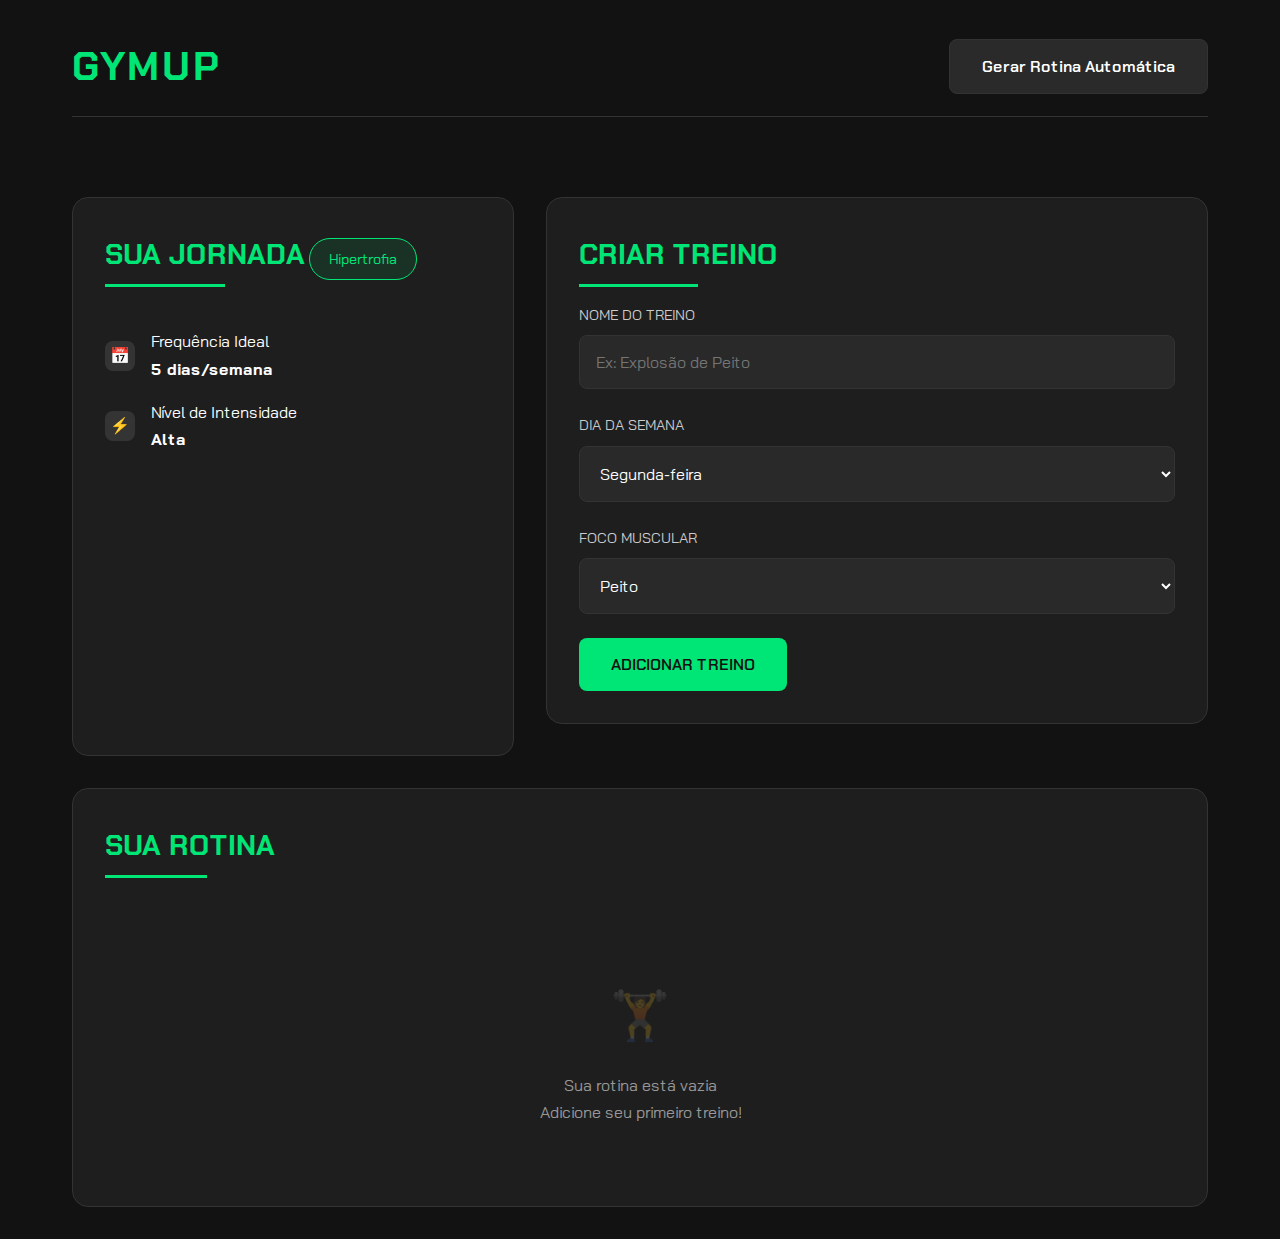
<file: tests/rotina/version1/testes.html>
<!DOCTYPE html>
<html lang="pt-BR">
<head>
  <meta charset="UTF-8">
  <meta name="viewport" content="width=device-width, initial-scale=1.0">
  <title>GymUp | Rotina de Treino</title>
  <link href="https://fonts.googleapis.com/css2?family=Chakra+Petch:wght@400;500;600;700&family=Bai+Jamjuree:wght@400;500;600&display=swap" rel="stylesheet">
  <link rel="stylesheet" href="style.css">
</head>
<body>
  <div class="container">
    <header>
      <div class="logo">GymUp</div>
      <button class="btn btn-secondary" onclick="gerarPlanilhaSugestao()">
        Gerar Rotina Automática
      </button>
    </header>

    <div class="meta-panel">
      <h1>SUA JORNADA</h1>
      <div class="meta-badge" id="metaAtual">--</div>
      
      <div class="meta-stats">
        <div class="stat-item">
          <div class="stat-icon">📅</div>
          <div>
            <div>Frequência Ideal</div>
            <strong id="diasIdeais">--</strong>
          </div>
        </div>
        <div class="stat-item">
          <div class="stat-icon">⚡</div>
          <div>
            <div>Nível de Intensidade</div>
            <strong id="nivelIntensidade">--</strong>
          </div>
        </div>
      </div>
    </div>

    <div class="workout-creator">
      <h1>CRIAR TREINO</h1>
      
      <div class="input-group">
        <label class="input-label">NOME DO TREINO</label>
        <input type="text" id="nomeTreino" class="input-field" placeholder="Ex: Explosão de Peito">
      </div>
      
      <div class="input-group">
        <label class="input-label">DIA DA SEMANA</label>
        <select id="diaSemana" class="input-field">
          <option value="Segunda">Segunda-feira</option>
          <option value="Terça">Terça-feira</option>
          <option value="Quarta">Quarta-feira</option>
          <option value="Quinta">Quinta-feira</option>
          <option value="Sexta">Sexta-feira</option>
          <option value="Sábado">Sábado</option>
          <option value="Domingo">Domingo</option>
        </select>
      </div>
      
      <div class="input-group">
        <label class="input-label">FOCO MUSCULAR</label>
        <select id="foco" class="input-field">
          <option value="Peito">Peito</option>
          <option value="Costas">Costas</option>
          <option value="Pernas">Pernas</option>
          <option value="Ombros">Ombros</option>
          <option value="Abdômen">Abdômen</option>
          <option value="Braços">Braços</option>
          <option value="Cardio">Cardio</option>
          <option value="Funcional">Funcional</option>
        </select>
      </div>
      
      <button class="btn btn-primary" onclick="adicionarTreino()">
        ADICIONAR TREINO
      </button>
    </div>

    <div class="workout-display">
      <h1>SUA ROTINA</h1>
      
      <div id="listaPlanilha">
        <div class="day-columns">
          <div class="empty-state">
            <div class="empty-icon">🏋️</div>
            <p>Sua rotina está vazia</p>
            <p>Adicione seu primeiro treino!</p>
          </div>
        </div>
      </div>
    </div>
  </div>

  <script src="js.js"></script>
</body>
</html>
</file>
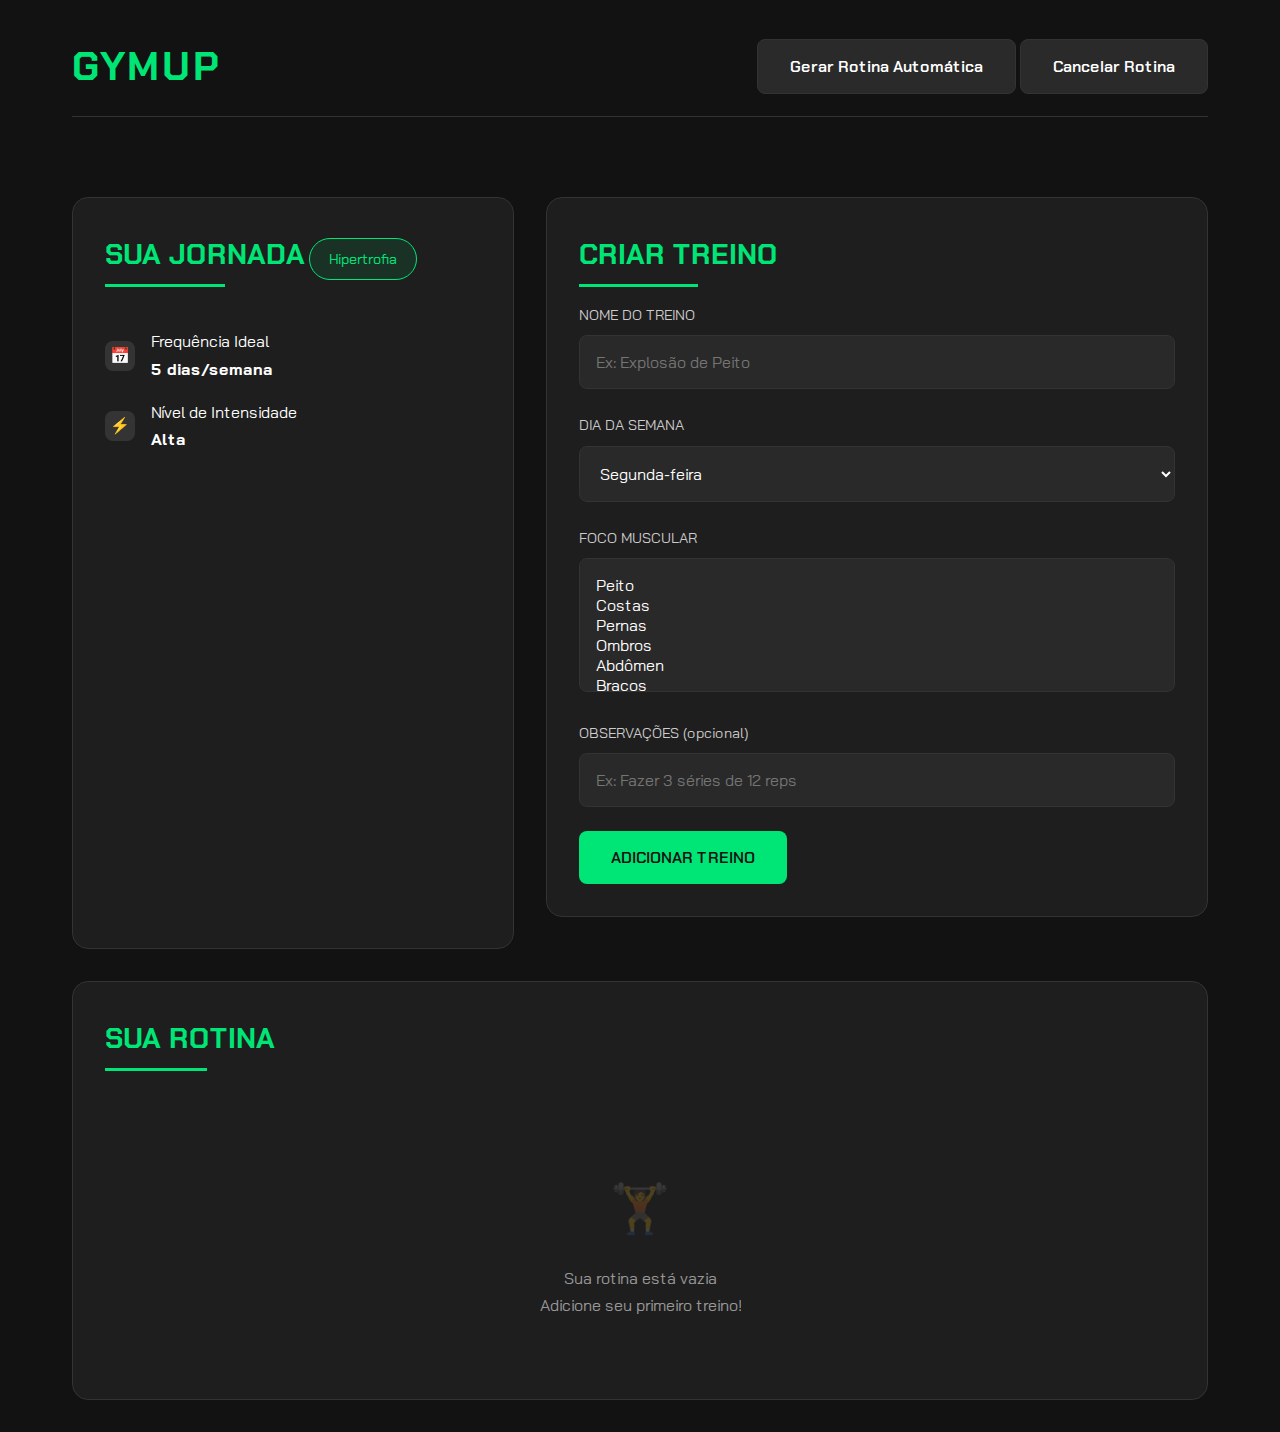
<file: tests/rotina/version2/testes.html>
<!DOCTYPE html>
<html lang="pt-BR">
<head>
  <meta charset="UTF-8">
  <meta name="viewport" content="width=device-width, initial-scale=1.0">
  <title>GymUp | Rotina de Treino</title>
  <link href="https://fonts.googleapis.com/css2?family=Chakra+Petch:wght@400;500;600;700&family=Bai+Jamjuree:wght@400;500;600&display=swap" rel="stylesheet">
  <link rel="stylesheet" href="style.css">
</head>
<body>
  <div class="container">
    <header>
      <div class="logo">GymUp</div>
      <div>
        <button class="btn btn-secondary" onclick="gerarPlanilhaSugestao()">
          Gerar Rotina Automática
        </button>
        <button class="btn btn-secondary" onclick="resetarRotina()">
          Cancelar Rotina
        </button>
      </div>
    </header>

    <div class="meta-panel">
      <h1>SUA JORNADA</h1>
      <div class="meta-badge" id="metaAtual">--</div>
      <div class="meta-stats">
        <div class="stat-item">
          <div class="stat-icon">📅</div>
          <div>
            <div>Frequência Ideal</div>
            <strong id="diasIdeais">--</strong>
          </div>
        </div>
        <div class="stat-item">
          <div class="stat-icon">⚡</div>
          <div>
            <div>Nível de Intensidade</div>
            <strong id="nivelIntensidade">--</strong>
          </div>
        </div>
      </div>
    </div>

    <div class="workout-creator">
      <h1>CRIAR TREINO</h1>
      <div class="input-group">
        <label class="input-label">NOME DO TREINO</label>
        <input type="text" id="nomeTreino" class="input-field" placeholder="Ex: Explosão de Peito">
      </div>
      <div class="input-group">
        <label class="input-label">DIA DA SEMANA</label>
        <select id="diaSemana" class="input-field">
          <option value="Segunda">Segunda-feira</option>
          <option value="Terça">Terça-feira</option>
          <option value="Quarta">Quarta-feira</option>
          <option value="Quinta">Quinta-feira</option>
          <option value="Sexta">Sexta-feira</option>
          <option value="Sábado">Sábado</option>
          <option value="Domingo">Domingo</option>
        </select>
      </div>
      <div class="input-group">
        <label class="input-label">FOCO MUSCULAR</label>
        <select id="foco" class="input-field" multiple size="5">
          <option value="Peito">Peito</option>
          <option value="Costas">Costas</option>
          <option value="Pernas">Pernas</option>
          <option value="Ombros">Ombros</option>
          <option value="Abdômen">Abdômen</option>
          <option value="Braços">Braços</option>
          <option value="Cardio">Cardio</option>
          <option value="Funcional">Funcional</option>
        </select>
      </div>
      <div class="input-group">
        <label class="input-label">OBSERVAÇÕES (opcional)</label>
        <input type="text" id="observacoes" class="input-field" placeholder="Ex: Fazer 3 séries de 12 reps">
      </div>
      <button class="btn btn-primary" onclick="adicionarTreino()">
        ADICIONAR TREINO
      </button>
    </div>

    <div class="workout-display">
      <h1>SUA ROTINA</h1>
      <div id="listaPlanilha">
        <div class="day-columns">
          <div class="empty-state">
            <div class="empty-icon">🏋️</div>
            <p>Sua rotina está vazia</p>
            <p>Adicione seu primeiro treino!</p>
          </div>
        </div>
      </div>
    </div>
  </div>
  <script src="js.js"></script>
  <script>
    
  </script>
</body>
</html>
</file>
<file: css/lp.css>
*{
    background-color: black;
}
</file>
<file: css/index.css>
@import url('https://fonts.googleapis.com/css2?family=Inria+Sans:ital,wght@0,300;0,400;0,700;1,300;1,400;1,700&family=Instrument+Sans:ital,wght@0,400..700;1,400..700&family=Inter:ital,opsz,wght@0,14..32,100..900;1,14..32,100..900&display=swap');

*{
    padding: 0;
    margin: 0;
    box-sizing: border-box;
}

a{
    text-decoration: none;
}

ul , li{
    list-style: none;
}

:root{
    --bg-clr: #1A1A1A;/*Fundo geral do site*/
    --text-clr: #FAFAFA;/*Texto principal*/
    --secondary-text-clr: #B0B0B0;/*texto secundario*/
    --lins-btn-clr: #00FF55;/*links e botoes*/
    --links-btns-hover-clr: #470c94;/*links e botoes hover*/
    --cta-clr: #FF5E00;/*CTA*/
    --line-clr: #2A2A2A;/*linhas*/
    --boxes-clr: #EBEBEB;

}

body{
    min-height: 100vh;
    background-color: var(--bg-clr);
    color: var(--text-clr);
    display: grid;
    grid-template-columns: auto 1fr;
    overflow-x: hidden;
}

#sidebar{
    box-sizing: border-box;
    height: 100vh;
    width: 250px;
    padding: 5px 1em;
    border-right: 1px solid var(--line-clr);
    position: sticky;
    top: 0;
    align-self: start;
}

#sidebar ul > li:first-child{
    list-style: none;
    display: flex;
    margin-bottom: 16px;
}

#sidebar ul li.active a{
    color: var(--accent-clr);
    i{
        color: var(--accent-clr);
    }
}

#sidebar a, #sidebar .dropdown-btn{
    border-radius: .5em;
    padding: .85em;
    text-decoration: none;
    color: var(--text-clr);
    display: flex;
    align-items: center;
    gap: 1em;
}
.logo{
    background-color: var(--cta-clr);
    border-radius: 10px;
    width: auto ;
    height: 80%;
}

.img-logo{
    margin: auto;
    width: 100px;
    height: 100px;
}

.dropdown-btn{
    width: 100%;
    text-align: left;
    background: none;
    border: none;
    font: inherit;
    cursor: pointer;
}

#sidebar a:hover, #sidebar .dropdown-btn:hover{
    background-color: var(--hover-clr);
}

main{
    padding: min(30px , 7%);
}

.container{
    border: 1px solid var(--line-clr);
    border-radius: 10px;
    margin-bottom: 20px;
    padding: min(3em , 15%);
    height: 400px;
    background-color: rgba(0, 0, 0, 0.5);
    background-blend-mode: darken; /* mescla imagem com o fundo */  
    background-image: url('../img/background/image560x340cropped.jpg');
    background-size: cover;
    background-position: center;
    background-repeat: no-repeat;

    display: flex;
    flex-direction: column;
    justify-content: flex-end;
}

.main-text{
    margin-bottom: 10px;
}

.main-h2{
    font-family: 'Inria Sans', sans-serif;
    font-weight: bold;
    font-style: italic;
    text-transform: uppercase;
    font-size: 2.5em;
}

.main-p{
    font-family: 'Instrument Sans', sans-serif;
}

.sn-btn{
    cursor: pointer;
    background-color: var(--cta-clr);
    width: 200px;
    height: 50px;
    text-transform: uppercase;
    color: var(--text-clr);
    font-weight: bold;
    letter-spacing: 1px;
    border: none;
    outline: none;
    transition: all 0.3s ease-in-out;
}

.sn-btn:hover{
    transform: translate(4px , 4px);
}

.container-boxes{
    transform: translateY(150px);
}

.boxes-h2{
    font-family: 'Inria Sans', sans-serif;
    font-weight: bold;
    text-transform: uppercase;
    font-size: 2em;
    display: inline;
    background: linear-gradient(90deg, var(--cta-clr) , var(--cta-clr)) 0 1.2em/100% 2px repeat-x;
    border-radius: 5px;
}

.boxes {
    display: grid;
    grid-template-columns: repeat(2, 1fr);
    gap: 25px;
    padding: 0 1em;
    margin: 50px auto;
    max-width: 100%;
}
  
@media (max-width: 700px) {
    .boxes {
      grid-template-columns: 1fr;
    }
}
    
.box1, .box2, .box3, .box4 {
    background: var(--boxes-clr);
    border-radius: 10px;
    height: 250px;
    width: 100%;
    display: grid;
}    

/* Estilo do card customizado no box1 */
.box1.custom-card {
  position: relative;
  padding: 20px;
  overflow: hidden;
  background: var(--boxes-clr);
  display: flex;
  flex-direction: column;
  justify-content: center;
  box-shadow: 0 0 15px rgba(0, 0, 0, 0.2);
}

.box1.custom-card::before {
  content: '';
  position: absolute;
  top: 30px;
  right: 0;
  width: 100%;
  height: 100%;
  background-image: url('../img/icons/mohamed-hassan-GcPB6ZAV_Vc-unsplash-removebg-preview.png');
  background-repeat: no-repeat;
  background-size: 180px;
  background-position: center right;
  opacity: 70%;
  z-index: 0;
}

.box1.custom-card .card-content {
  position: relative;
  z-index: 1;
  margin-top: -40px;
}

.box1.custom-card h3 {
  font-size: 1.4em;
  margin: 0;
  color: var(--bg-clr);
}

.box1.custom-card p {
  margin: 10px 0;
  color: var(--bg-clr);
}

.box1.custom-card{
  display: flex;
  gap: 10px;
}

.box1.custom-card .card-span span {
  background: var(--cta-clr);
  padding: 5px 10px;
  border-radius: 5px;
  font-size: 0.8em;
}

.card-span{
    transform: translateY(50px);
    display: flex;
    gap: 10px;
}

.card-span span{
    transition: all .3s ease;
}

.card-span > span:hover{
    transform: translateY(-10px);
}

.box1.custom-card .animated-icon {
  width: 60px;
  height: 60px;
  background: url('https://cdn-icons-png.flaticon.com/128/2936/2936886.png') no-repeat center;  
  background-size: contain;
  animation: bounce 1.5s infinite;
}

@keyframes bounce {
  0%, 100% {
    transform: translateY(0);
  }
  50% {
    transform: translateY(-5px);
  }
}

.fa-dumbbell{
    font-size: 2.5em;
    color: black;
    display: none;
}
</file>
<file: css/contato.css>
:root {
      --bg-clr: #121212;
      --text-clr: #FFFFFF;
      --secondary-text-clr: #CCCCCC;
      --accent-clr: #00E676;
      --cta-clr: #FF7043;
      --dark-section-clr: #1E1E1E;
      --feature-card-clr: #2D2D2D;
      --navbar-height: 80px;
    }

    * {
      margin: 0;
      padding: 0;
      box-sizing: border-box;
    }

    body {
      font-family: 'Inter', sans-serif;
      background-color: var(--bg-clr);
      color: var(--text-clr);
      line-height: 1.6;
      padding-top: var(--navbar-height);
    }

    /* ==================== NAVBAR ==================== */
    header {
      display: flex;
      align-items: center;
      justify-content: space-between;
      padding: 1.5rem 3rem;
      background-color: transparent;
      position: fixed;
      top: 0;
      width: 100%;
      height: var(--navbar-height);
      z-index: 1000;
      transition: all 0.4s cubic-bezier(0.16, 1, 0.3, 1);
    }

    header.scrolled {
      background-color: rgba(30, 30, 30, 0.95);
      backdrop-filter: blur(10px);
      -webkit-backdrop-filter: blur(10px);
      box-shadow: 0 4px 30px rgba(0, 0, 0, 0.1);
      padding: 1rem 3rem;
    }

    .logo {
      display: flex;
      align-items: center;
      gap: 1rem;
      transition: transform 0.3s ease;
    }

    .logo:hover {
      transform: scale(1.05);
    }

    .logo img {
      width: 2.8rem;
      height: 2.8rem;
      object-fit: contain;
    }

    .logo h2 {
      font-family: 'Poppins', sans-serif;
      font-size: 1.8em;
      background: linear-gradient(45deg, var(var(--bg-clr)), var(--cta-clr));
      -webkit-background-clip: text;
      background-clip: text;
      color: transparent;
    }

    /* Navbar Links */
    nav ul {
      display: flex;
      gap: 2.5rem;
      list-style: none;
    }

    nav a {
      text-decoration: none;
      color: var(--text-clr);
      font-weight: 600;
      font-size: 1.1rem;
      position: relative;
      padding: 0.5rem 0;
      transition: color 0.3s ease;
    }

    nav a::after {
      content: '';
      position: absolute;
      bottom: 0;
      left: 0;
      width: 0;
      height: 2px;
      background: var(--accent-clr);
      transition: width 0.4s cubic-bezier(0.16, 1, 0.3, 1);
    }

    nav a:hover::after {
      width: 100%;
    }

    nav a:hover {
      color: var(--accent-clr);
    }

    /* Menu Mobile */
    .menu-toggle {
      display: none;
      background: none;
      border: none;
      color: var(--text-clr);
      font-size: 1.8rem;
      cursor: pointer;
      z-index: 1001;
      transition: transform 0.3s ease;
      padding: 0.5rem;
    }

    .menu-toggle:hover {
      transform: scale(1.1);
    }

    /* ==================== HERO CONTATO ==================== */
    .contact-hero {
      display: flex;
      align-items: center;
      justify-content: center;
      min-height: 50vh;
      background: linear-gradient(to right, rgba(0, 0, 0, 0.8), rgba(0, 0, 0, 0.5)), 
                  url('https://images.unsplash.com/photo-1571019614242-c5e5de17d701?ixlib=rb-4.0.3&ixid=M3wxMjA3fDB8MHxwaG90by1wYWdlfHx8fGVufDB8fHx8fA%3D%3D&auto=format&fit=crop&w=687&q=80') no-repeat center/cover;
      padding: 4rem 2rem;
      text-align: center;
    }

    .contact-hero-content {
      max-width: 900px;
      animation: fadeInUp 1s ease;
    }

    .contact-hero h1 {
      font-family: 'Poppins', sans-serif;
      font-size: 3.5rem;
      margin-bottom: 1.5rem;
      line-height: 1.2;
    }

    .contact-hero h1 span {
      color: var(--accent-clr);
    }

    .contact-hero p {
      font-size: 1.2rem;
      color: var(--secondary-text-clr);
      margin-bottom: 2rem;
      max-width: 700px;
      margin-left: auto;
      margin-right: auto;
    }

    /* ==================== SEÇÃO DE CONTATO ==================== */
    .contact-section {
      padding: 6rem 3rem;
      background-color: var(--dark-section-clr);
    }

    .contact-container {
      display: grid;
      grid-template-columns: 1fr 1fr;
      gap: 4rem;
      max-width: 1200px;
      margin: 0 auto;
    }

    .contact-info {
      display: flex;
      flex-direction: column;
      gap: 2.5rem;
    }

    .contact-card {
      display: flex;
      align-items: flex-start;
      gap: 1.5rem;
    }

    .contact-icon {
      width: 60px;
      height: 60px;
      background: linear-gradient(135deg, var(--accent-clr), var(--cta-clr));
      border-radius: 50%;
      display: flex;
      align-items: center;
      justify-content: center;
      flex-shrink: 0;
    }

    .contact-icon i {
      font-size: 1.5rem;
      color: var(--text-clr);
    }

    .contact-text h3 {
      font-family: 'Poppins', sans-serif;
      font-size: 1.5rem;
      margin-bottom: 0.5rem;
    }

    .contact-text p, 
    .contact-text a {
      color: var(--secondary-text-clr);
      text-decoration: none;
      transition: color 0.3s;
      display: block;
      margin-bottom: 0.3rem;
    }

    .contact-text a:hover {
      color: var(--accent-clr);
    }

    .social-media {
      display: flex;
      gap: 1rem;
      margin-top: 1rem;
    }

    .social-media a {
      width: 40px;
      height: 40px;
      border-radius: 50%;
      background-color: rgba(255, 255, 255, 0.1);
      display: flex;
      align-items: center;
      justify-content: center;
      transition: all 0.3s;
    }

    .social-media a:hover {
      background-color: var(--accent-clr);
      transform: translateY(-3px);
    }

    .social-media i {
      font-size: 1.2rem;
    }

    /* Formulário de Contato */
    .contact-form {
      background-color: var(--feature-card-clr);
      padding: 3rem;
      border-radius: 12px;
      box-shadow: 0 10px 30px rgba(0, 0, 0, 0.2);
    }

    .form-group {
      margin-bottom: 1.5rem;
    }

    .form-group label {
      display: block;
      margin-bottom: 0.5rem;
      font-weight: 600;
    }

    .form-control {
      width: 100%;
      padding: 1rem;
      background-color: rgba(255, 255, 255, 0.1);
      border: 1px solid rgba(255, 255, 255, 0.2);
      border-radius: 8px;
      color: var(--text-clr);
      font-family: 'Inter', sans-serif;
      font-size: 1rem;
      transition: all 0.3s;
    }

    .form-control:focus {
      outline: none;
      border-color: var(--accent-clr);
      background-color: rgba(0, 230, 118, 0.1);
    }

    option{
        color: black;
    }

    textarea.form-control {
      min-height: 150px;
      resize: vertical;
    }

    .btn-submit {
      background-color: var(--cta-clr);
      color: var(--text-clr);
      padding: 1rem 2.5rem;
      font-size: 1.1rem;
      font-weight: 600;
      border: none;
      border-radius: 8px;
      cursor: pointer;
      transition: all 0.3s;
      width: 100%;
    }

    .btn-submit:hover {
      background-color: var(--accent-clr);
      transform: translateY(-3px);
      box-shadow: 0 10px 20px rgba(0, 230, 118, 0.2);
    }

    /* Mapa */
    .map-section {
      padding: 6rem 3rem;
      background-color: var(--bg-clr);
    }

    .map-container {
      max-width: 1200px;
      margin: 0 auto;
    }

    .map-container iframe {
      width: 100%;
      height: 500px;
      border: none;
      border-radius: 12px;
      box-shadow: 0 10px 30px rgba(0, 0, 0, 0.2);
    }

    /* ==================== FOOTER ==================== */
    footer {
      background-color: var(--dark-section-clr);
      padding: 4rem 3rem 2rem;
      text-align: center;
    }

    .footer-content {
      display: grid;
      grid-template-columns: repeat(auto-fit, minmax(250px, 1fr));
      gap: 3rem;
      max-width: 1200px;
      margin: 0 auto 3rem;
      text-align: left;
    }

    .footer-column h3 {
      font-family: 'Poppins', sans-serif;
      font-size: 1.3rem;
      margin-bottom: 1.5rem;
      color: var(--accent-clr);
    }

    .footer-column ul {
      list-style: none;
    }

    .footer-column li {
      margin-bottom: 1rem;
    }

    .footer-column a {
      color: var(--secondary-text-clr);
      text-decoration: none;
      transition: color 0.3s;
    }

    .footer-column a:hover {
      color: var(--accent-clr);
    }

    .footer-social {
      display: flex;
      gap: 1.5rem;
      margin-top: 1.5rem;
    }

    .footer-social a {
      color: var(--text-clr);
      font-size: 1.5rem;
      transition: color 0.3s;
    }

    .footer-social a:hover {
      color: var(--accent-clr);
    }

    .copyright {
      border-top: 1px solid var(--feature-card-clr);
      padding-top: 2rem;
      color: var(--secondary-text-clr);
      font-size: 0.9rem;
    }

    /* ==================== RESPONSIVIDADE ==================== */
    @media (max-width: 992px) {
      header {
        padding: 1.5rem 2rem;
      }
      
      nav ul {
        gap: 1.8rem;
      }
      
      .contact-hero h1 {
        font-size: 3rem;
      }
      
      .contact-container {
        grid-template-columns: 1fr;
        gap: 3rem;
      }
      
      .contact-info {
        order: 1;
      }
    }

    @media (max-width: 768px) {
      .menu-toggle {
        display: block;
      }

      nav {
        position: fixed;
        top: 0;
        right: -100%;
        width: 85%;
        max-width: 320px;
        height: 100vh;
        background-color: rgba(30, 30, 30, 0.98);
        backdrop-filter: blur(15px);
        -webkit-backdrop-filter: blur(15px);
        flex-direction: column;
        justify-content: flex-start;
        padding-top: calc(var(--navbar-height) + 2rem);
        transition: right 0.5s cubic-bezier(0.16, 1, 0.3, 1);
        z-index: 999;
      }

      nav.active {
        right: 0;
      }

      nav ul {
        flex-direction: column;
        gap: 1.5rem;
        padding: 0 2rem;
      }

      nav a {
        font-size: 1.2rem;
        padding: 0.8rem 1rem;
        border-radius: 8px;
        transition: all 0.3s ease;
        display: block;
      }

      nav a:hover {
        background-color: rgba(0, 230, 118, 0.1);
        color: var(--accent-clr);
      }

      nav a::after {
        display: none;
      }

      .contact-hero {
        padding: 4rem 1.5rem;
      }
      
      .contact-hero h1 {
        font-size: 2.5rem;
      }
      
      .contact-section,
      .map-section {
        padding: 4rem 1.5rem;
      }
      
      .contact-form {
        padding: 2rem;
      }
    }

    @media (max-width: 480px) {
      :root {
        --navbar-height: 70px;
      }

      header {
        padding: 1rem 1.5rem;
      }
      
      .logo h2 {
        font-size: 1.5rem;
      }
      
      nav {
        width: 90%;
        padding-top: calc(var(--navbar-height) + 1rem);
      }

      .contact-hero h1 {
        font-size: 2.2rem;
      }
      
      .contact-card {
        flex-direction: column;
        align-items: flex-start;
      }
      
      .map-container iframe {
        height: 300px;
      }
    }

    /* ==================== ANIMAÇÕES ==================== */
    @keyframes fadeInUp {
      from {
        opacity: 0;
        transform: translateY(20px);
      }
      to {
        opacity: 1;
        transform: translateY(0);
      }
    }

    /* ==================== ACESSIBILIDADE ==================== */
    @media (prefers-reduced-motion: reduce) {
      * {
        animation-duration: 0.01ms !important;
        animation-iteration-count: 1 !important;
        transition-duration: 0.01ms !important;
        scroll-behavior: auto !important;
      }
    }
</file>
<file: css/login.css>
/* General Styles */
:root {
  --bg-clr: #121212;
  --text-clr: #FFFFFF;
  --secondary-text-clr: #CCCCCC;
  --accent-clr: #00E676;
  --cta-clr: #FF7043;
  --dark-section-clr: #1E1E1E;
  --feature-card-clr: #2D2D2D;
  --gray: #424242;
  --gray-dark: #616161;
}

* {
  margin: 0;
  padding: 0;
  box-sizing: border-box;
}

body {
  font-family: 'Inter', sans-serif;
  background-color: var(--bg-clr);
  color: var(--text-clr);
  line-height: 1.6;
}

h1, h2, h3, h4 {
  font-family: 'Poppins', sans-serif;
  font-weight: 700;
}

/* Header Styles */
#header {
  display: flex;
  justify-content: space-between;
  align-items: center;
  padding: 1rem 2rem;
  background-color: var(--dark-section-clr);
  box-shadow: 0 2px 10px rgba(0, 0, 0, 0.3);
  position: fixed;
  width: 100%;
  top: 0;
  z-index: 1000;
}

.logo {
  display: flex;
  align-items: center;
  gap: 0.5rem;
}

.logo img {
  height: 40px;
  filter: brightness(0) invert(1);
}

.logo h2 {
  font-size: 1.5rem;
  color: var(--text-clr);
}

.menu-toggle {
  display: none;
  background: none;
  border: none;
  font-size: 1.5rem;
  color: var(--text-clr);
  cursor: pointer;
}

#navbar ul {
  display: flex;
  list-style: none;
  gap: 2rem;
}

#navbar a {
  text-decoration: none;
  color: var(--secondary-text-clr);
  font-weight: 500;
  transition: color 0.3s;
}

#navbar a:hover {
  color: var(--accent-clr);
}

/* Auth Section Styles */
.auth-section {
  display: flex;
  justify-content: center;
  align-items: center;
  min-height: 100vh;
  padding: 6rem 1rem 2rem;
  background-color: var(--bg-clr);
}

.auth-container {
  background-color: var(--dark-section-clr);
  border-radius: 12px;
  box-shadow: 0 10px 25px rgba(0, 0, 0, 0.3);
  width: 100%;
  max-width: 450px;
  padding: 2.5rem;
  border: 1px solid var(--gray);
}

.auth-header {
  text-align: center;
  margin-bottom: 2rem;
}

.auth-header h2 {
  font-size: 1.8rem;
  color: var(--accent-clr);
  margin-bottom: 0.5rem;
}

.auth-header p {
  color: var(--secondary-text-clr);
}

/* Form Styles */
.auth-form {
  display: flex;
  flex-direction: column;
  gap: 1.5rem;
}

.form-group {
  display: flex;
  flex-direction: column;
  gap: 0.5rem;
}

.form-group label {
  font-weight: 500;
  color: var(--secondary-text-clr);
}

.form-group input {
  padding: 0.8rem 1rem;
  background-color: var(--feature-card-clr);
  border: 1px solid var(--gray);
  border-radius: 8px;
  font-size: 1rem;
  color: var(--text-clr);
  transition: border-color 0.3s, box-shadow 0.3s;
}

.form-group input:focus {
  outline: none;
  border-color: var(--accent-clr);
  box-shadow: 0 0 0 3px rgba(0, 230, 118, 0.2);
}

.password-input {
  position: relative;
}

.password-input input {
  width: 100%;
  padding-right: 2.5rem;
}

.toggle-password {
  position: absolute;
  right: 0.75rem;
  top: 50%;
  transform: translateY(-50%);
  background: none;
  border: none;
  color: var(--secondary-text-clr);
  cursor: pointer;
  font-size: 1rem;
}

.forgot-password {
  text-align: right;
  font-size: 0.875rem;
  color: var(--accent-clr);
  text-decoration: none;
  transition: color 0.3s;
}

.forgot-password:hover {
  color: var(--cta-clr);
  text-decoration: underline;
}

/* Button Styles */
.btn {
  padding: 0.8rem 1.5rem;
  border-radius: 8px;
  font-size: 1rem;
  font-weight: 600;
  cursor: pointer;
  transition: all 0.3s;
  border: none;
}

.btn-primary {
  background-color: var(--accent-clr);
  color: var(--dark-section-clr);
}

.btn-primary:hover {
  background-color: #00C764;
  transform: translateY(-2px);
  box-shadow: 0 4px 12px rgba(0, 230, 118, 0.3);
}

.auth-footer {
  text-align: center;
  margin-top: 1rem;
  color: var(--secondary-text-clr);
}

.auth-footer a {
  color: var(--cta-clr);
  text-decoration: none;
  font-weight: 500;
  transition: color 0.3s;
}

.auth-footer a:hover {
  color: #FF5722;
  text-decoration: underline;
}

/* Responsive Styles */
@media (max-width: 768px) {
  .menu-toggle {
    display: block;
  }

  #navbar {
    position: absolute;
    top: 100%;
    left: 0;
    width: 100%;
    background-color: var(--dark-section-clr);
    box-shadow: 0 5px 10px rgba(0, 0, 0, 0.3);
    padding: 1rem 0;
    clip-path: polygon(0 0, 100% 0, 100% 0, 0 0);
    transition: clip-path 0.4s ease-out;
  }

  #navbar.active {
    clip-path: polygon(0 0, 100% 0, 100% 100%, 0 100%);
  }

  #navbar ul {
    flex-direction: column;
    gap: 1rem;
    padding: 0 2rem;
  }

  .auth-container {
    padding: 2rem 1.5rem;
  }
}
</file>
<file: tests/style.css>
/* ==================== PERSONAL GOALS PAGE ==================== */
:root {
  --bg-clr: #121212;
  --text-clr: #FFFFFF;
  --secondary-text-clr: #CCCCCC;
  --accent-clr: #00E676;
  --cta-clr: #FF7043;
  --dark-section-clr: #1E1E1E;
  --feature-card-clr: #2D2D2D;
  --navbar-height: 80px;
}

.personal-goals {
  padding: 6em 3em;
  background-color: var(--bg-clr);
  color: var(--text-clr);
  max-width: 1200px;
  margin: 0 auto;
  border-top: 2px solid var(--feature-card-clr);
}

.user-inputs {
  display: grid;
  grid-template-columns: repeat(auto-fit, minmax(220px, 1fr));
  gap: 1.5em;
  margin: 2em 0;
}

.user-inputs label {
  display: flex;
  flex-direction: column;
  font-size: 1em;
  color: var(--secondary-text-clr);
}

.user-inputs input,
.user-inputs select {
  margin-top: 0.5em;
  padding: 0.8em 1em;
  background-color: var(--feature-card-clr);
  color: var(--text-clr);
  border: 2px solid transparent;
  border-radius: 10px;
  font-size: 1rem;
  transition: border-color 0.3s ease;
}

.user-inputs input:focus,
.user-inputs select:focus {
  outline: none;
  border-color: var(--accent-clr);
}

#salvarDados {
  margin-top: 1.5em;
  max-width: 220px;
}

.goal-selector {
  margin-top: 3em;
}

.goal-selector h3 {
  font-size: 1.5em;
  font-family: 'Poppins', sans-serif;
  margin-bottom: 1em;
  color: var(--text-clr);
}

.goals {
  display: flex;
  flex-wrap: wrap;
  gap: 1em;
}

.goal-btn {
  padding: 0.8em 2em;
  border-radius: 30px;
  border: 2px solid var(--accent-clr);
  background-color: transparent;
  color: var(--accent-clr);
  font-weight: 600;
  cursor: pointer;
  transition: all 0.3s ease;
  font-size: 1rem;
}

.goal-btn:hover,
.goal-btn.active {
  background-color: var(--accent-clr);
  color: var(--bg-clr);
  transform: translateY(-2px);
  box-shadow: 0 6px 16px rgba(0, 230, 118, 0.2);
}

.treino-box {
  margin-top: 3em;
  background-color: var(--feature-card-clr);
  padding: 2.5em;
  border-radius: 14px;
  box-shadow: 0 8px 25px rgba(0, 0, 0, 0.2);
  display: none;
  transition: all 0.3s ease;
}

.treino-box.active {
  display: block;
}

.treino-box h3 {
  font-size: 1.7em;
  font-family: 'Poppins', sans-serif;
  margin-bottom: 1em;
  color: var(--accent-clr);
}

.treino-box p {
  font-size: 1.1em;
  color: var(--secondary-text-clr);
  line-height: 1.6;
  margin-bottom: 0.5em;
}

@media (max-width: 768px) {
  .user-inputs {
    grid-template-columns: 1fr;
  }

  .goal-btn {
    width: 100%;
    text-align: center;
  }
}
</file>
<file: tests/rotina/version1/style.css>
:root {
    --primary: #00E676;
    --primary-dark: #00C853;
    --secondary: #FF7043;
    --bg-dark: #121212;
    --card-bg: #1E1E1E;
    --card-light: #2D2D2D;
    --text-main: #FFFFFF;
    --text-secondary: #CCCCCC;
    --border: #333333;
    --font-heading: 'Chakra Petch', sans-serif;
    --font-body: 'Bai Jamjuree', sans-serif;
}

* {
    margin: 0;
    padding: 0;
    box-sizing: border-box;
}

body {
    background-color: var(--bg-dark);
    color: var(--text-main);
    font-family: var(--font-body);
    line-height: 1.7;
    overflow-x: hidden;
    padding: 0;
}

.container {
    max-width: 1200px;
    margin: 0 auto;
    padding: 2rem;
    display: grid;
    grid-template-columns: 1fr 1.5fr;
    gap: 2rem;
}

header {
    grid-column: 1 / -1;
    display: flex;
    justify-content: space-between;
    align-items: center;
    margin-bottom: 3rem;
    border-bottom: 1px solid var(--border);
    padding-bottom: 1rem;
}

.logo {
    font-family: var(--font-heading);
    font-size: 2.5rem;
    font-weight: 700;
    color: var(--primary);
    text-transform: uppercase;
    letter-spacing: 2px;
}

.meta-panel {
    background: var(--card-bg);
    border-radius: 16px;
    padding: 2rem;
    border: 1px solid var(--border);
    position: relative;
    overflow: hidden;
}

h1 {
    font-family: var(--font-heading);
    font-size: 1.8rem;
    margin-bottom: 1.5rem;
    color: var(--primary);
    position: relative;
    display: inline-block;
}

h1::after {
    content: '';
    position: absolute;
    bottom: -8px;
    left: 0;
    width: 60%;
    height: 3px;
    background: var(--primary);
}

.meta-badge {
    display: inline-block;
    padding: 0.5rem 1.2rem;
    background: rgba(0, 230, 118, 0.1);
    color: var(--primary);
    border: 1px solid var(--primary);
    border-radius: 50px;
    font-family: var(--font-heading);
    font-size: 0.9rem;
    margin-bottom: 1.5rem;
}

.meta-stats {
    margin-top: 1.5rem;
}

.stat-item {
    display: flex;
    align-items: center;
    margin-bottom: 1rem;
}

.stat-icon {
    width: 30px;
    height: 30px;
    background: rgba(255, 255, 255, 0.1);
    border-radius: 8px;
    display: flex;
    align-items: center;
    justify-content: center;
    margin-right: 1rem;
    flex-shrink: 0;
    color: var(--primary);
}

.workout-creator {
    background: var(--card-bg);
    border-radius: 16px;
    padding: 2rem;
    border: 1px solid var(--border);
    margin-bottom: 2rem;
    position: relative;
}

.input-group {
    margin-bottom: 1.5rem;
    position: relative;
}

.input-label {
    display: block;
    margin-bottom: 0.5rem;
    font-size: 0.9rem;
    color: var(--text-secondary);
}

.input-field {
    width: 100%;
    padding: 1rem;
    background: rgba(255, 255, 255, 0.05);
    border: 1px solid var(--border);
    border-radius: 8px;
    color: white;
    font-family: var(--font-body);
    font-size: 1rem;
    transition: all 0.3s ease;
}

.input-field:focus {
    outline: none;
    border-color: var(--primary);
    background: rgba(0, 230, 118, 0.1);
}

.btn {
    display: inline-flex;
    align-items: center;
    justify-content: center;
    padding: 1rem 2rem;
    border: none;
    border-radius: 8px;
    font-family: var(--font-heading);
    font-size: 1rem;
    font-weight: 600;
    cursor: pointer;
    transition: all 0.3s ease;
    position: relative;
    overflow: hidden;
}

.btn-primary {
    background: var(--primary);
    color: #121212;
}

.btn-primary:hover {
    background: var(--primary-dark);
    transform: translateY(-3px);
}

.btn-secondary {
    background: rgba(255, 255, 255, 0.1);
    color: white;
    border: 1px solid var(--border);
}

.btn-secondary:hover {
    background: rgba(255, 255, 255, 0.2);
}

.workout-display {
    grid-column: 1 / -1;
    background: var(--card-bg);
    border-radius: 16px;
    padding: 2rem;
    border: 1px solid var(--border);
}

.day-columns {
    display: grid;
    grid-template-columns: repeat(auto-fill, minmax(250px, 1fr));
    gap: 1.5rem;
    margin-top: 2rem;
}

.day-card {
    background: var(--card-light);
    border-radius: 12px;
    padding: 1.5rem;
    border: 1px solid var(--border);
    transition: all 0.3s ease;
}

.day-card:hover {
    transform: translateY(-5px);
    border-color: var(--primary);
}

.day-title {
    font-family: var(--font-heading);
    font-size: 1.2rem;
    margin-bottom: 1rem;
    color: var(--text-main);
    display: flex;
    align-items: center;
}

.day-title::before {
    content: '';
    display: inline-block;
    width: 10px;
    height: 10px;
    border-radius: 50%;
    background: var(--primary);
    margin-right: 10px;
}

.workout-item {
    background: rgba(0, 230, 118, 0.05);
    border-left: 3px solid var(--primary);
    padding: 1rem;
    margin-bottom: 1rem;
    border-radius: 0 8px 8px 0;
    transition: all 0.3s ease;
}

.workout-item:hover {
    background: rgba(0, 230, 118, 0.1);
}

.workout-name {
    font-weight: 500;
    margin-bottom: 0.3rem;
}

.workout-focus {
    font-size: 0.8rem;
    color: var(--primary);
    text-transform: uppercase;
    letter-spacing: 1px;
}

.empty-state {
    text-align: center;
    padding: 3rem;
    opacity: 0.7;
    color: var(--text-secondary);
    grid-column: 1 / -1;
}

.empty-icon {
    font-size: 3rem;
    margin-bottom: 1rem;
    opacity: 0.3;
}

@media (max-width: 768px) {
    .container {
        grid-template-columns: 1fr;
        padding: 1.5rem;
    }

    .day-columns {
        grid-template-columns: 1fr;
    }
}
</file>
<file: tests/rotina/version2/style.css>
:root {
    --primary: #00E676;
    --primary-dark: #00C853;
    --secondary: #FF7043;
    --bg-dark: #121212;
    --card-bg: #1E1E1E;
    --card-light: #2D2D2D;
    --text-main: #FFFFFF;
    --text-secondary: #CCCCCC;
    --border: #333333;
    --font-heading: 'Chakra Petch', sans-serif;
    --font-body: 'Bai Jamjuree', sans-serif;
}

* {
    margin: 0;
    padding: 0;
    box-sizing: border-box;
}

body {
    background-color: var(--bg-dark);
    color: var(--text-main);
    font-family: var(--font-body);
    line-height: 1.7;
    overflow-x: hidden;
    padding: 0;
}

.container {
    max-width: 1200px;
    margin: 0 auto;
    padding: 2rem;
    display: grid;
    grid-template-columns: 1fr 1.5fr;
    gap: 2rem;
}

header {
    grid-column: 1 / -1;
    display: flex;
    justify-content: space-between;
    align-items: center;
    margin-bottom: 3rem;
    border-bottom: 1px solid var(--border);
    padding-bottom: 1rem;
}

.logo {
    font-family: var(--font-heading);
    font-size: 2.5rem;
    font-weight: 700;
    color: var(--primary);
    text-transform: uppercase;
    letter-spacing: 2px;
}

.meta-panel {
    background: var(--card-bg);
    border-radius: 16px;
    padding: 2rem;
    border: 1px solid var(--border);
    position: relative;
    overflow: hidden;
}

h1 {
    font-family: var(--font-heading);
    font-size: 1.8rem;
    margin-bottom: 1.5rem;
    color: var(--primary);
    position: relative;
    display: inline-block;
}

h1::after {
    content: '';
    position: absolute;
    bottom: -8px;
    left: 0;
    width: 60%;
    height: 3px;
    background: var(--primary);
}

.meta-badge {
    display: inline-block;
    padding: 0.5rem 1.2rem;
    background: rgba(0, 230, 118, 0.1);
    color: var(--primary);
    border: 1px solid var(--primary);
    border-radius: 50px;
    font-family: var(--font-heading);
    font-size: 0.9rem;
    margin-bottom: 1.5rem;
}

.meta-stats {
    margin-top: 1.5rem;
}

.stat-item {
    display: flex;
    align-items: center;
    margin-bottom: 1rem;
}

.stat-icon {
    width: 30px;
    height: 30px;
    background: rgba(255, 255, 255, 0.1);
    border-radius: 8px;
    display: flex;
    align-items: center;
    justify-content: center;
    margin-right: 1rem;
    flex-shrink: 0;
    color: var(--primary);
}

.workout-creator {
    background: var(--card-bg);
    border-radius: 16px;
    padding: 2rem;
    border: 1px solid var(--border);
    margin-bottom: 2rem;
    position: relative;
}

.input-group {
    margin-bottom: 1.5rem;
    position: relative;
}

.input-label {
    display: block;
    margin-bottom: 0.5rem;
    font-size: 0.9rem;
    color: var(--text-secondary);
}

.input-field {
    width: 100%;
    padding: 1rem;
    background: rgba(255, 255, 255, 0.05);
    border: 1px solid var(--border);
    border-radius: 8px;
    color: white;
    font-family: var(--font-body);
    font-size: 1rem;
    transition: all 0.3s ease;
}

.input-field:focus {
    outline: none;
    border-color: var(--primary);
    background: rgba(0, 230, 118, 0.1);
}

.btn {
    display: inline-flex;
    align-items: center;
    justify-content: center;
    padding: 1rem 2rem;
    border: none;
    border-radius: 8px;
    font-family: var(--font-heading);
    font-size: 1rem;
    font-weight: 600;
    cursor: pointer;
    transition: all 0.3s ease;
    position: relative;
    overflow: hidden;
}

.btn-primary {
    background: var(--primary);
    color: #121212;
}

.btn-primary:hover {
    background: var(--primary-dark);
    transform: translateY(-3px);
}

.btn-secondary {
    background: rgba(255, 255, 255, 0.1);
    color: white;
    border: 1px solid var(--border);
}

.btn-secondary:hover {
    background: rgba(255, 255, 255, 0.2);
}

.workout-display {
    grid-column: 1 / -1;
    background: var(--card-bg);
    border-radius: 16px;
    padding: 2rem;
    border: 1px solid var(--border);
}

.day-columns {
    display: grid;
    grid-template-columns: repeat(auto-fill, minmax(250px, 1fr));
    gap: 1.5rem;
    margin-top: 2rem;
}

.day-card {
    background: var(--card-light);
    border-radius: 12px;
    padding: 1.5rem;
    border: 1px solid var(--border);
    transition: all 0.3s ease;
}

.day-card:hover {
    transform: translateY(-5px);
    border-color: var(--primary);
}

.day-title {
    font-family: var(--font-heading);
    font-size: 1.2rem;
    margin-bottom: 1rem;
    color: var(--text-main);
    display: flex;
    align-items: center;
}

.day-title::before {
    content: '';
    display: inline-block;
    width: 10px;
    height: 10px;
    border-radius: 50%;
    background: var(--primary);
    margin-right: 10px;
}

.workout-item {
    background: rgba(0, 230, 118, 0.05);
    border-left: 3px solid var(--primary);
    padding: 1rem;
    margin-bottom: 1rem;
    border-radius: 0 8px 8px 0;
    transition: all 0.3s ease;
}

.workout-item:hover {
    background: rgba(0, 230, 118, 0.1);
}

.workout-name {
    font-weight: 500;
    margin-bottom: 0.3rem;
}

.workout-focus {
    font-size: 0.8rem;
    color: var(--primary);
    text-transform: uppercase;
    letter-spacing: 1px;
}

.empty-state {
    text-align: center;
    padding: 3rem;
    opacity: 0.7;
    color: var(--text-secondary);
    grid-column: 1 / -1;
}

.empty-icon {
    font-size: 3rem;
    margin-bottom: 1rem;
    opacity: 0.3;
}

@media (max-width: 768px) {
    .container {
        grid-template-columns: 1fr;
        padding: 1.5rem;
    }

    .day-columns {
        grid-template-columns: 1fr;
    }
}
</file>
